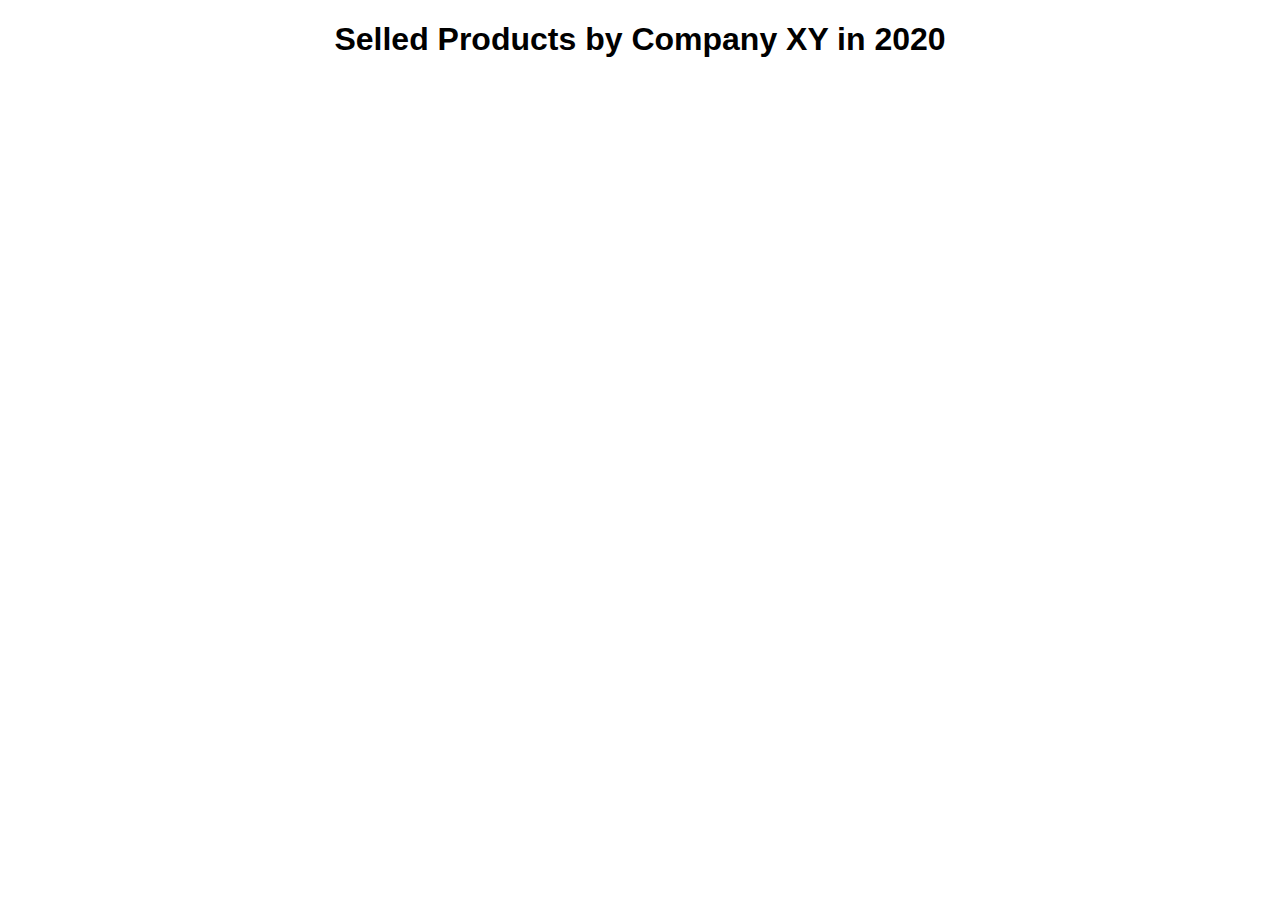
<file: D3/index.html>
<!DOCTYPE html>
<html lang="en">
<head>
  <meta charset="UTF-8">
  <meta http-equiv="X-UA-Compatible" content="IE=edge">
  <meta name="viewport" content="width=device-width, initial-scale=1.0">
  <title>Pie Charts with D3.js</title>

  <script src="https://d3js.org/d3.v4.js"></script>
  <div>
    <h1 style="text-align:center; font-family:sans-serif">Selled Products by Company XY in 2020</h1>
    <div style="display:flex; justify-content:space-around">
      <div id="pie"></div>
      <div id="pie1"></div>
    </div>
  </div>
  
  <script>
    const width = 450;
    const height = 450;
    const margin = 40;

    const radius = Math.min(width, height) / 2 - margin;

    const svg = d3.select("#pie")
      .append("svg")
      .attr("width", width)
      .attr("height", height)
      .append("g")
      .attr("transform", "translate(" + width / 2 + "," + height / 2 + ")");

    // Create dummy data
    const data = {A: 51, B: 27, C:26, D: 5, E: 4, F: 3, G: 2, H: 2};

    const color = d3.scaleOrdinal()
      .domain(data)
      .range(["#091D34",
              "#133863",
              "#1E5A9F",
              "#317FD8",
              "#6EA4E2",
              "#B2CFF0",
              "#D4E4F7",
              "#EEF4FC"
             ]);

    const pie = d3.pie().value(function(d) {
      return d.value;
    });
    
    const data_ready = pie(d3.entries(data));
    
    const arcGenerator = d3.arc()
      .innerRadius(0)
      .outerRadius(radius)

    svg
      .selectAll('pie')
      .data(data_ready)
      .enter()
      .append('path')
      .attr('d', d3.arc()
        .innerRadius(0)
        .outerRadius(radius)
      )
      .attr('fill', function(d){
        return(color(d.data.key))
      });
    
    svg
      .selectAll('pie')
      .data(data_ready)
      .enter()
      .append('text')
      .text(function(d){return "Product " + d.data.key})
      .attr("transform", function(d) {
        return "translate(" + arcGenerator.centroid(d) + ")";
      })
      .attr("fill", "white")
      .style("text-anchor", "middle")
      .style("font-size", 20)
      .style("font-family", "sans-serif");
  </script>
  
  <script>
    const svg1 = d3.select("#pie1")
      .append("svg")
      .attr("width", width)
      .attr("height", height)
      .append("g")
      .attr("transform", "translate(" + width / 2 + "," + height / 2 + ")");

    // Create dummy data
    const data1 = {A: 51, B: 27, C: 22};

    const color1 = d3.scaleOrdinal()
      .domain(data1)
      .range(["#091D34", "#133863", "#609CE1"]);

    const pie1 = d3.pie().value(function(d) {
      return d.value;
    })
    const data_ready1 = pie1(d3.entries(data1));

    svg1
      .selectAll('pie1')
      .data(data_ready1)
      .enter()
      .append('path')
      .attr('d', arcGenerator)
      .attr('fill', function(d){
        return(color(d.data.key))
      })
      .attr("stroke", "white")
      .style("stroke-width", "2px");
    
    svg1
      .selectAll('pie1')
      .data(data_ready1)
      .enter()
      .append('text')
      .text(function(d){
      if(d.data.key == "C") {
        return "others"
      } else {
        return "Product " + d.data.key
        }
      })
      .attr("transform", function(d) {
        return "translate(" + arcGenerator.centroid(d) + ")";
      })
      .attr("fill", "white")
      .style("text-anchor", "middle")
      .style("font-size", 20)
      .style("font-family", "sans-serif");
  </script>
</head>
<body>
</body>
</html>
</file>
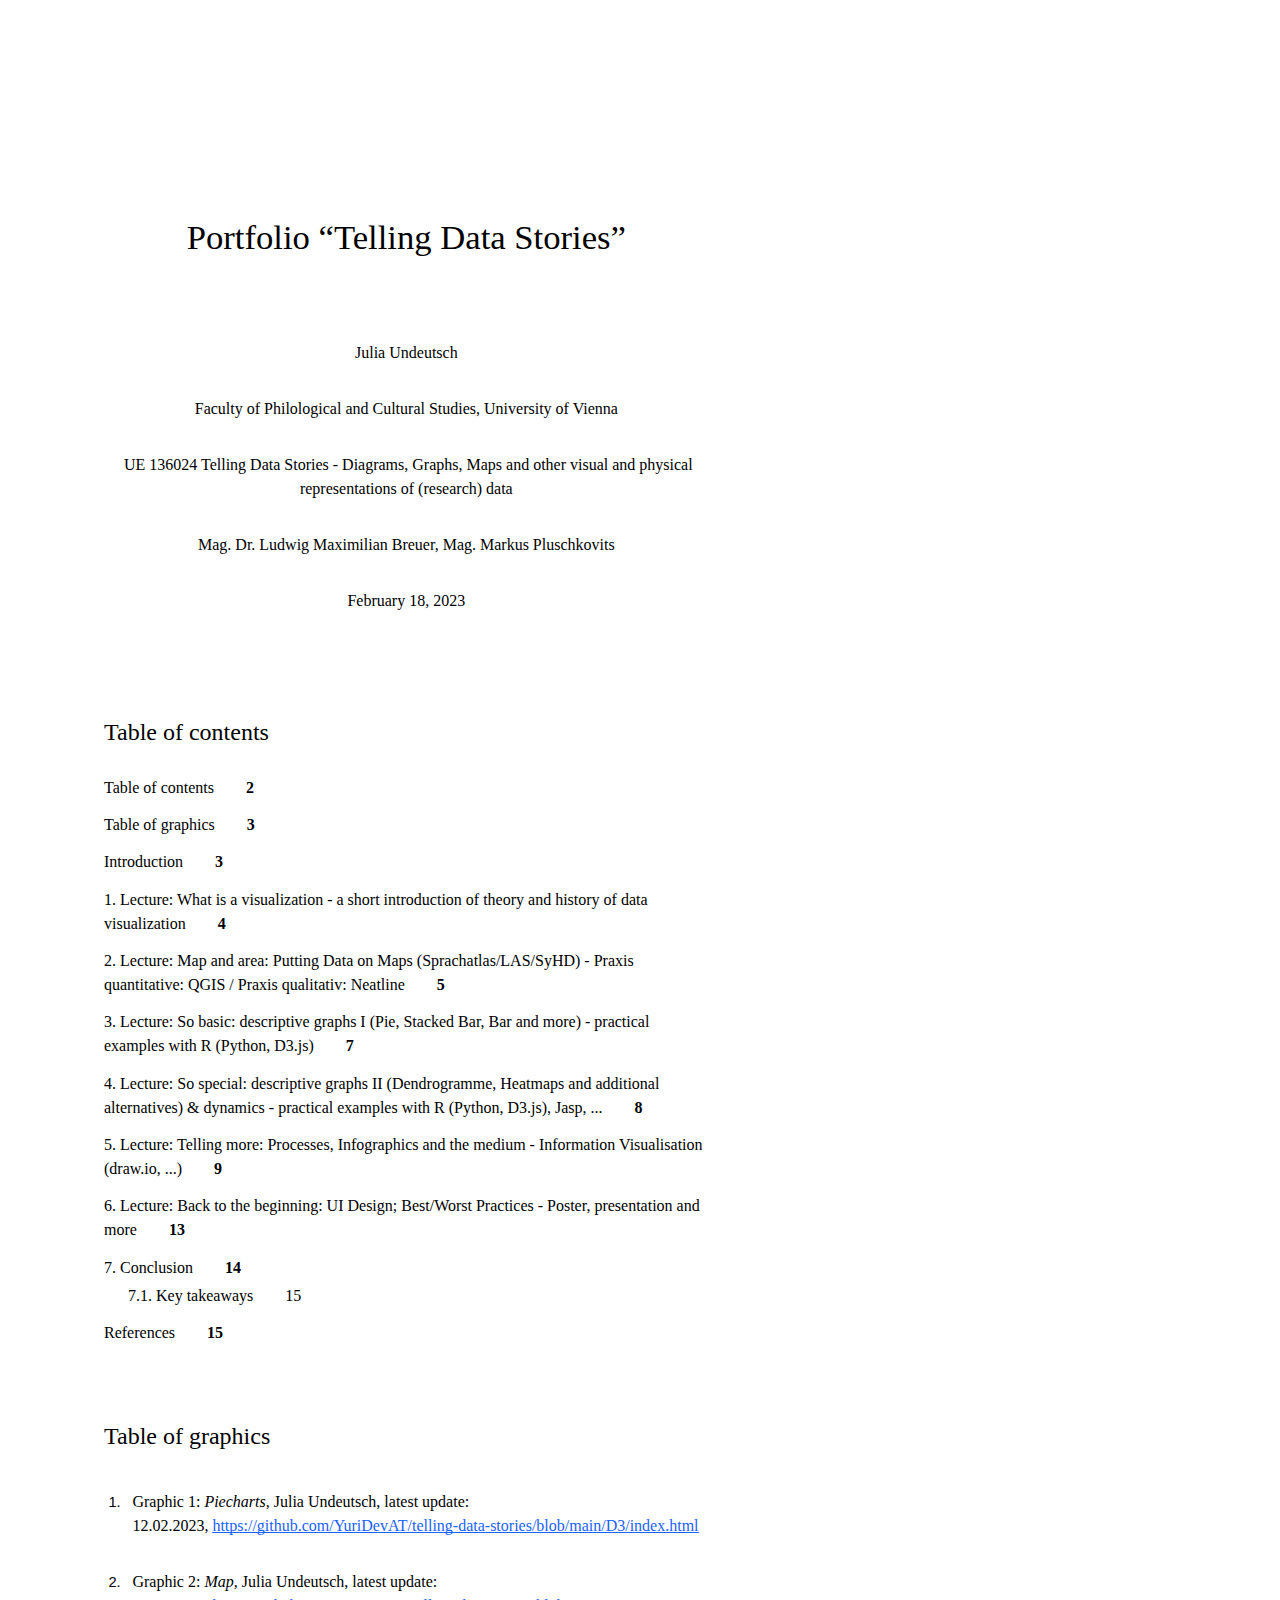
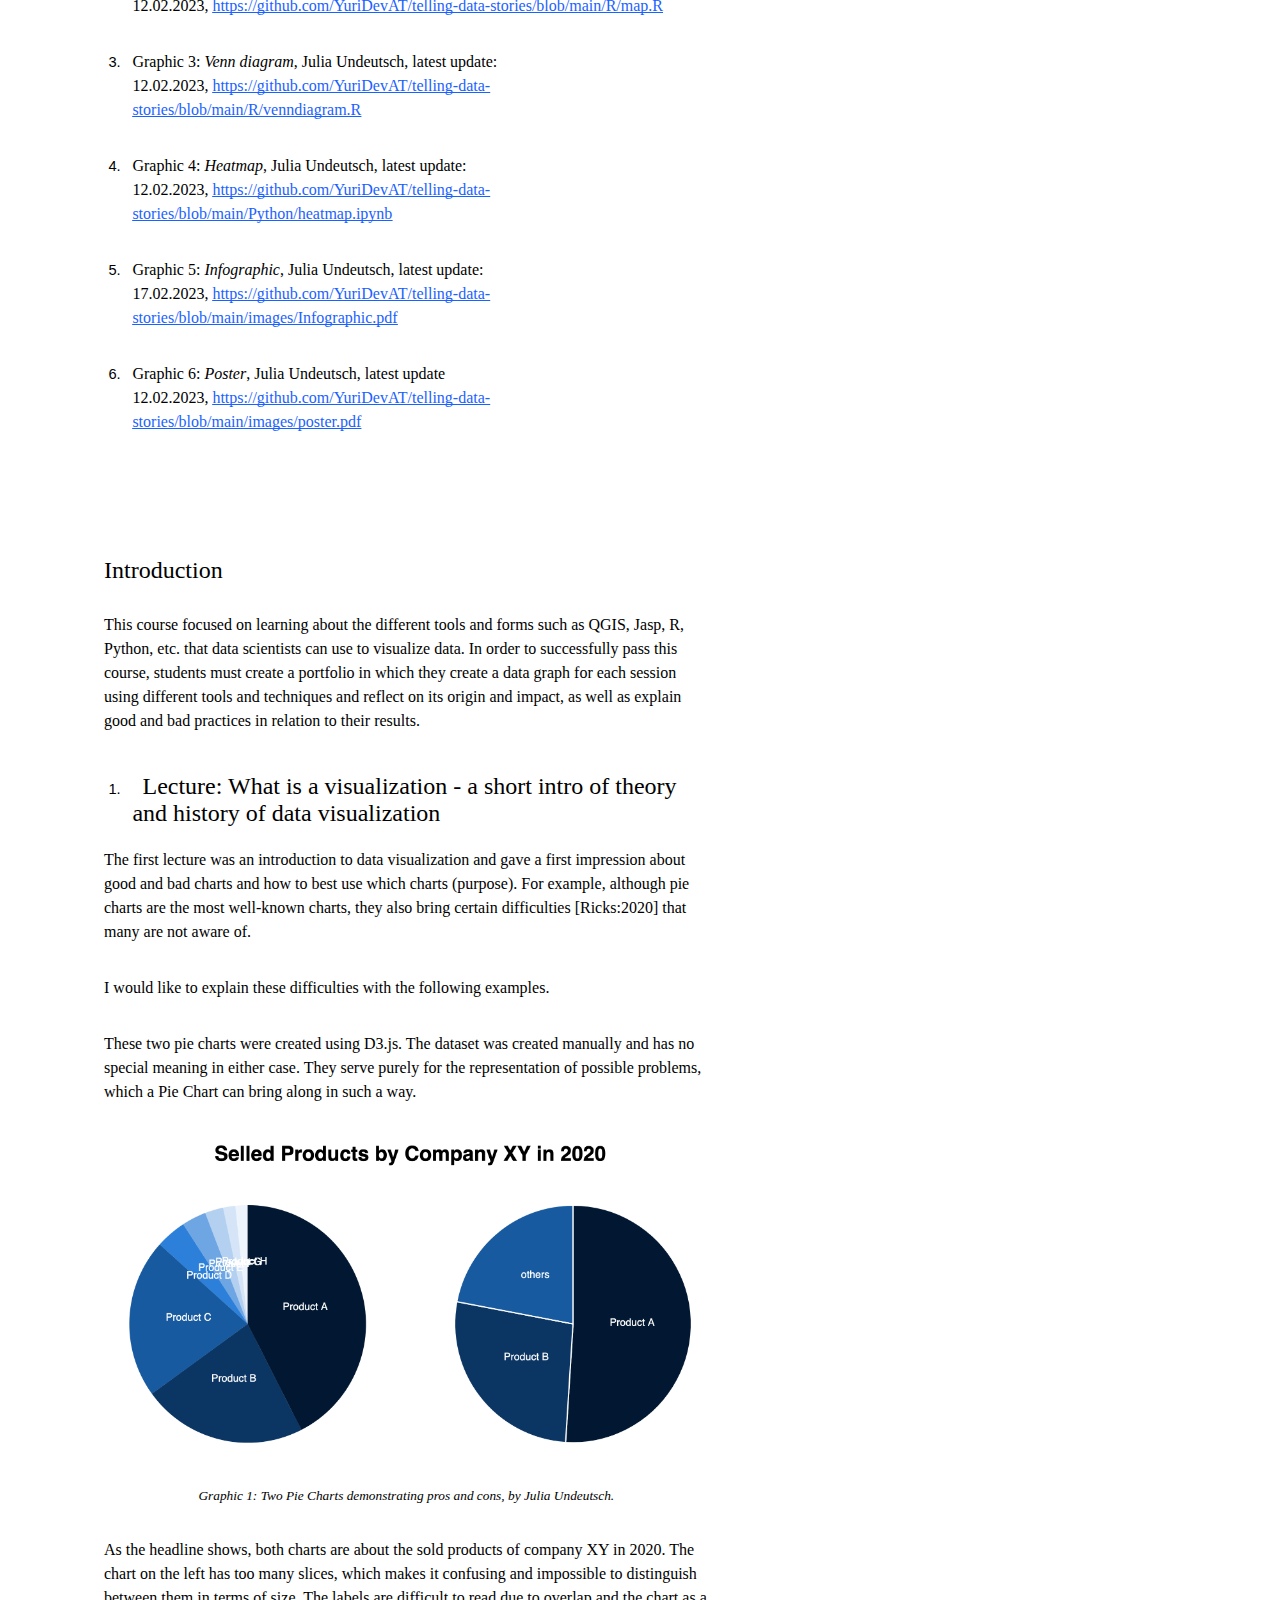
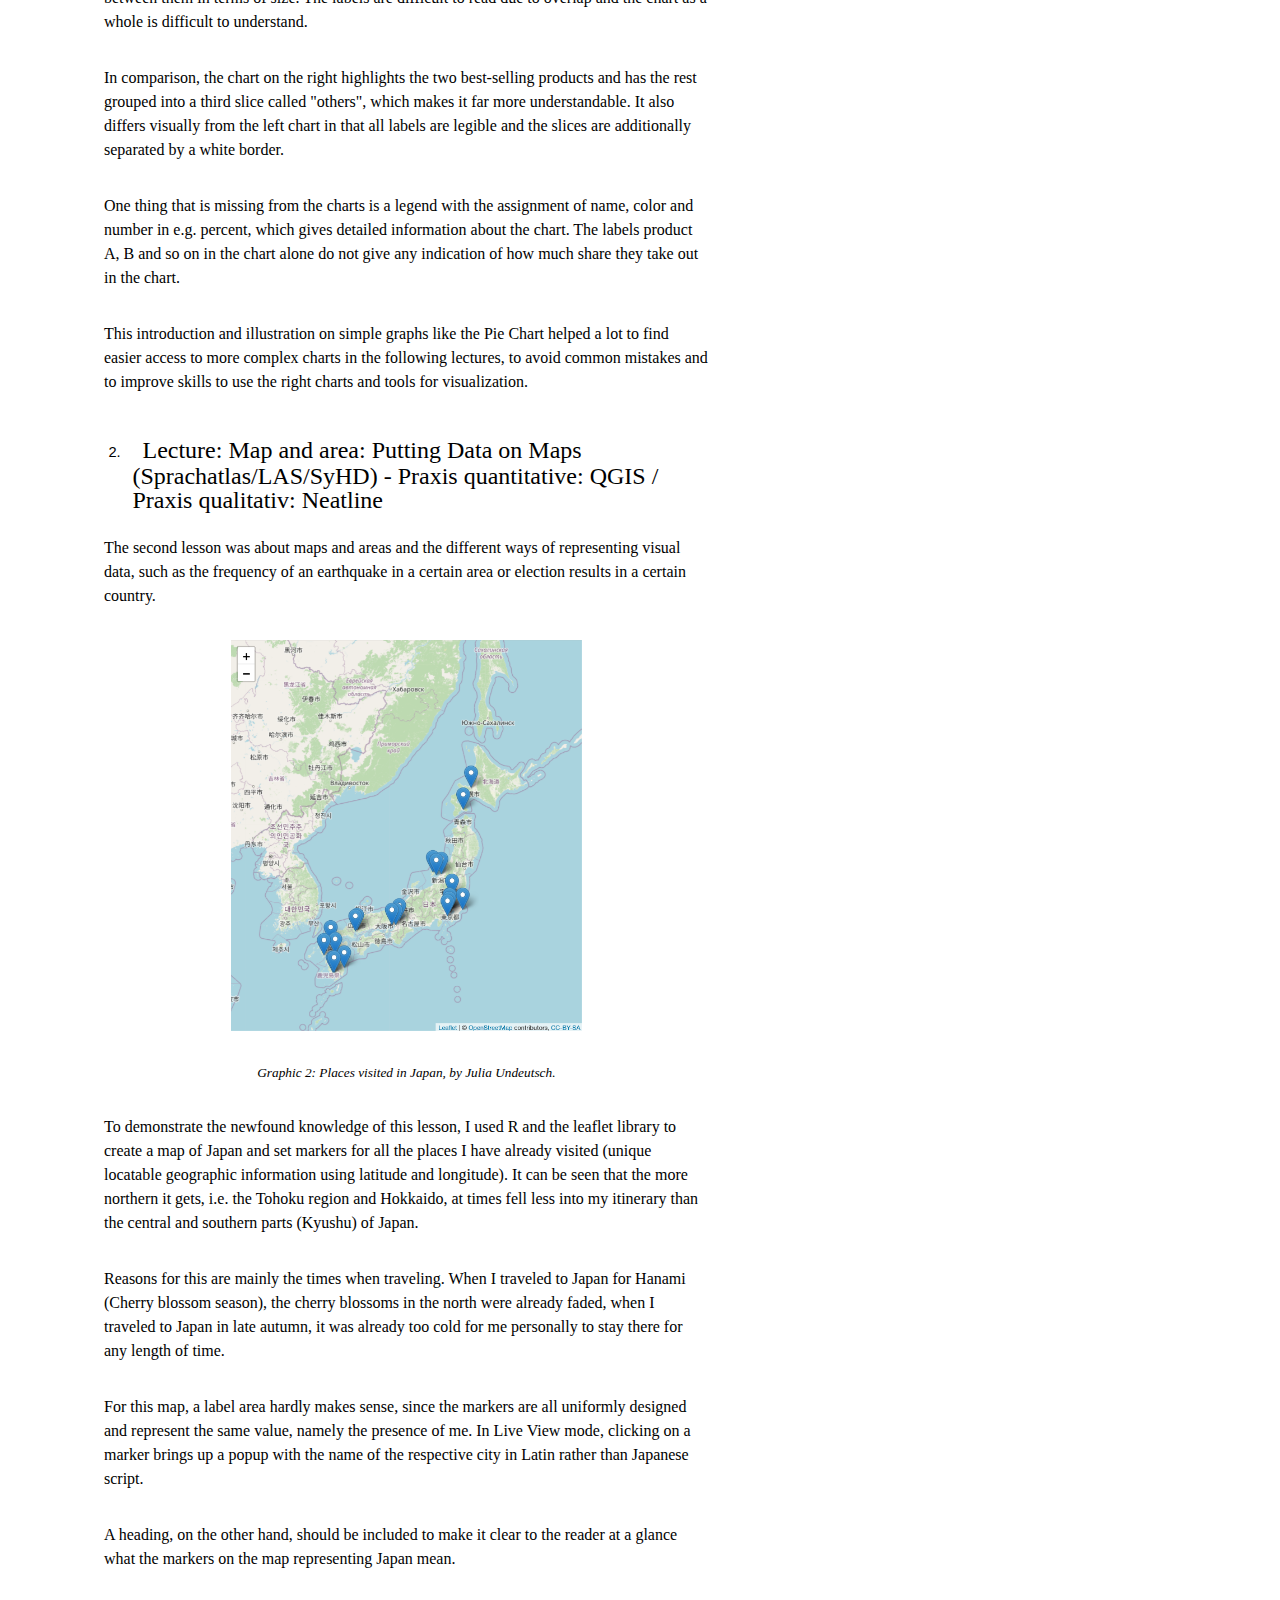
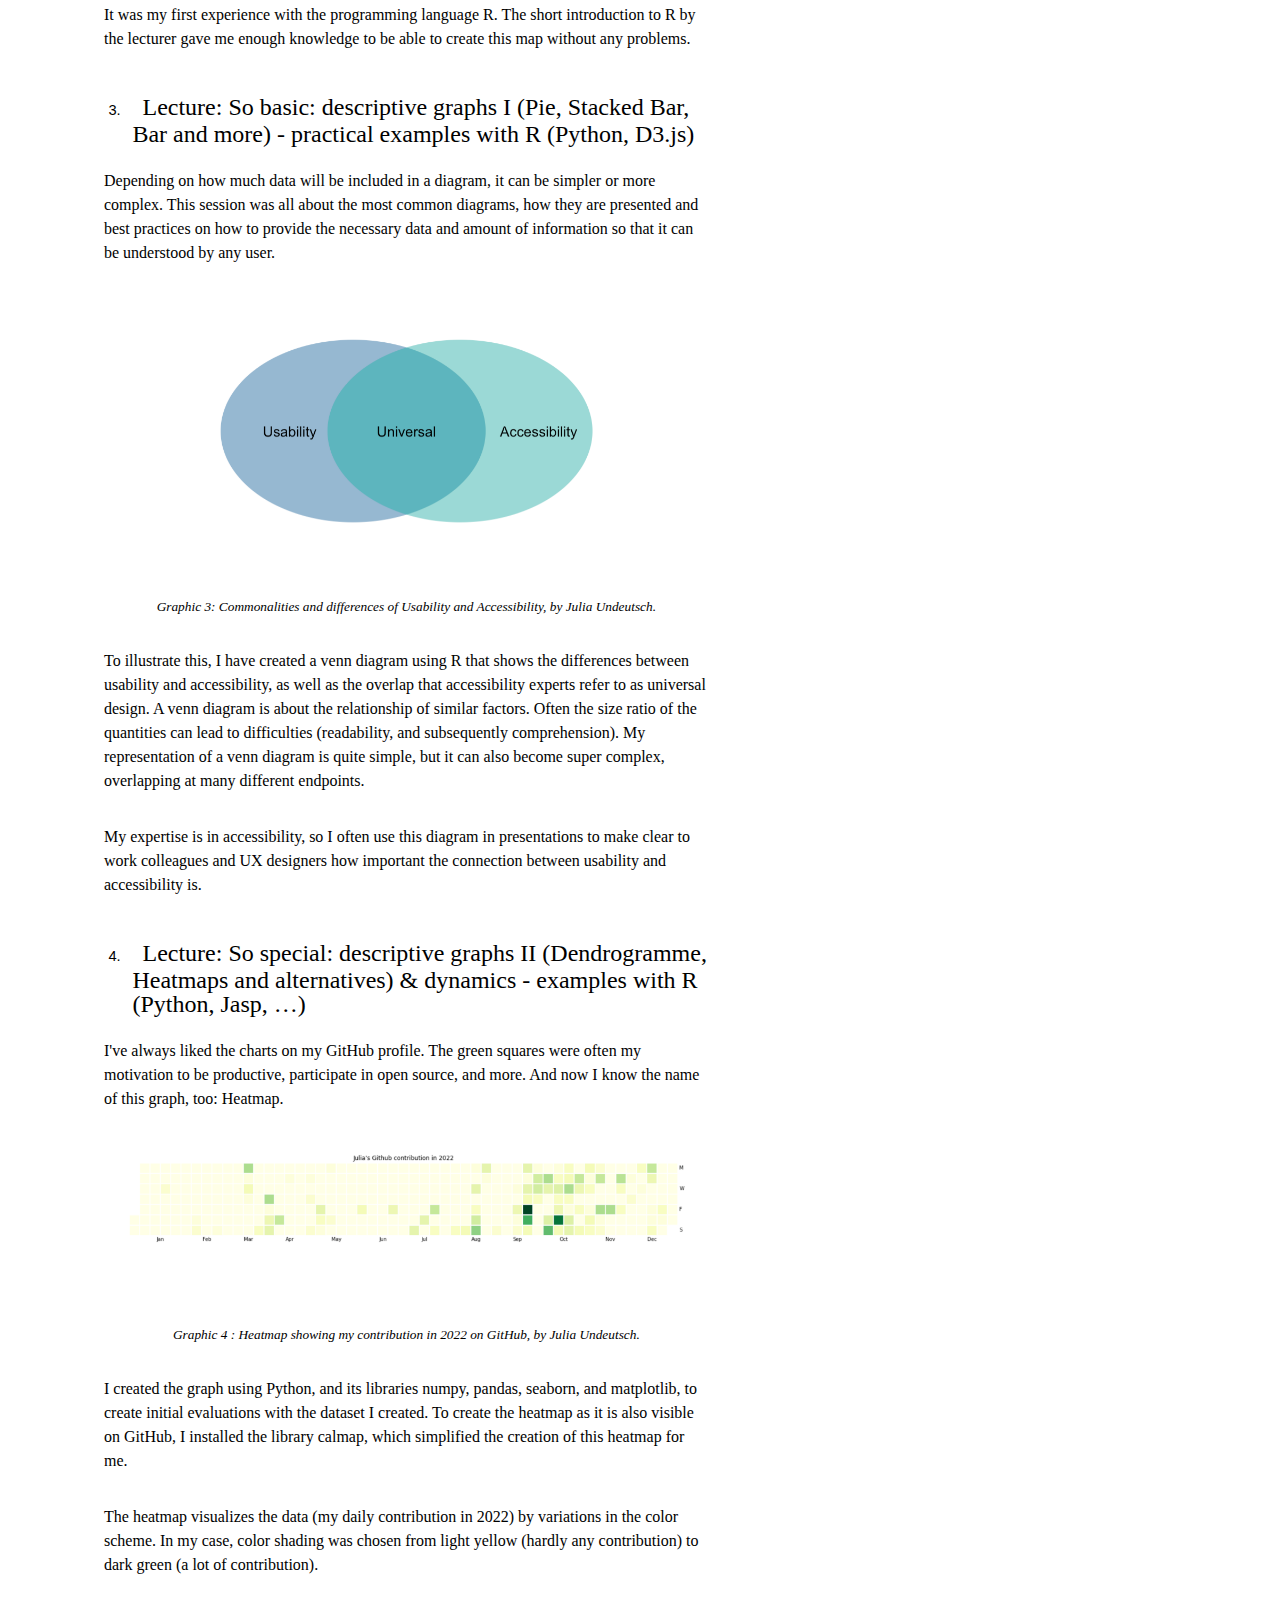
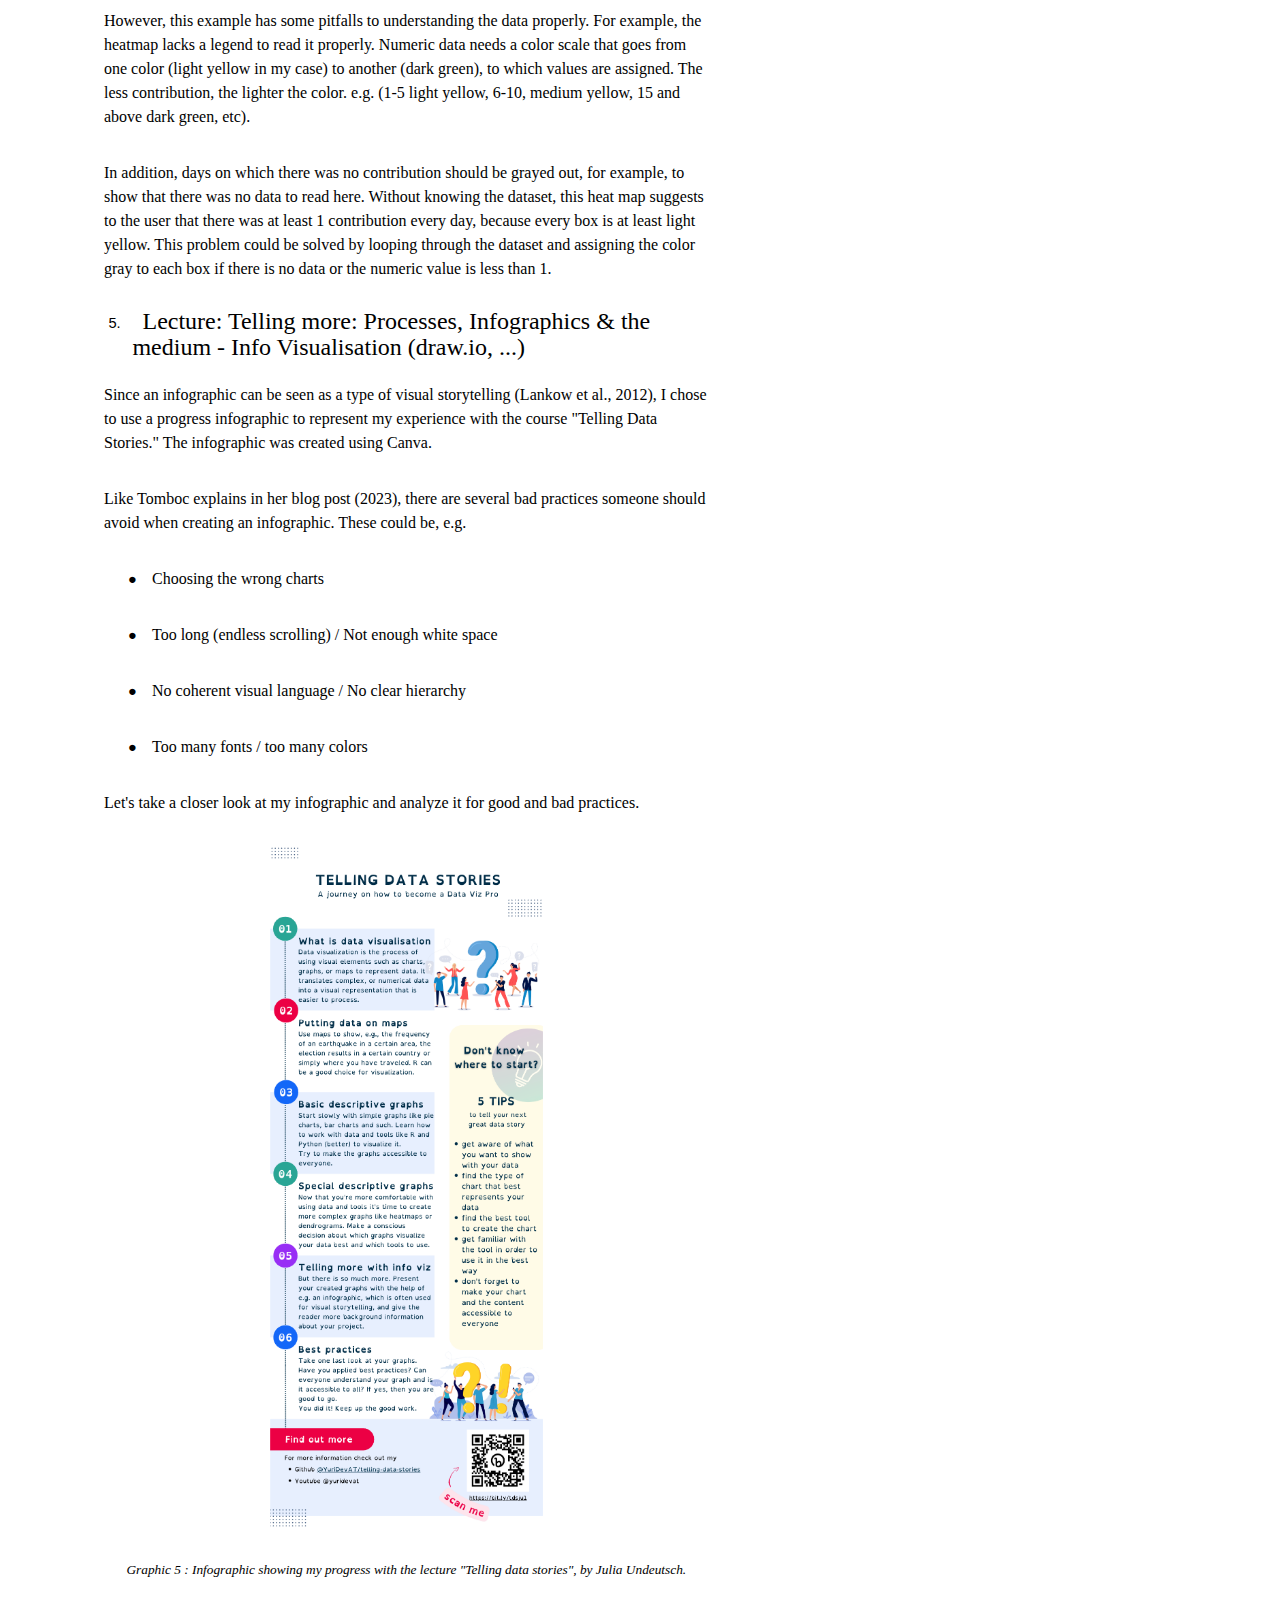
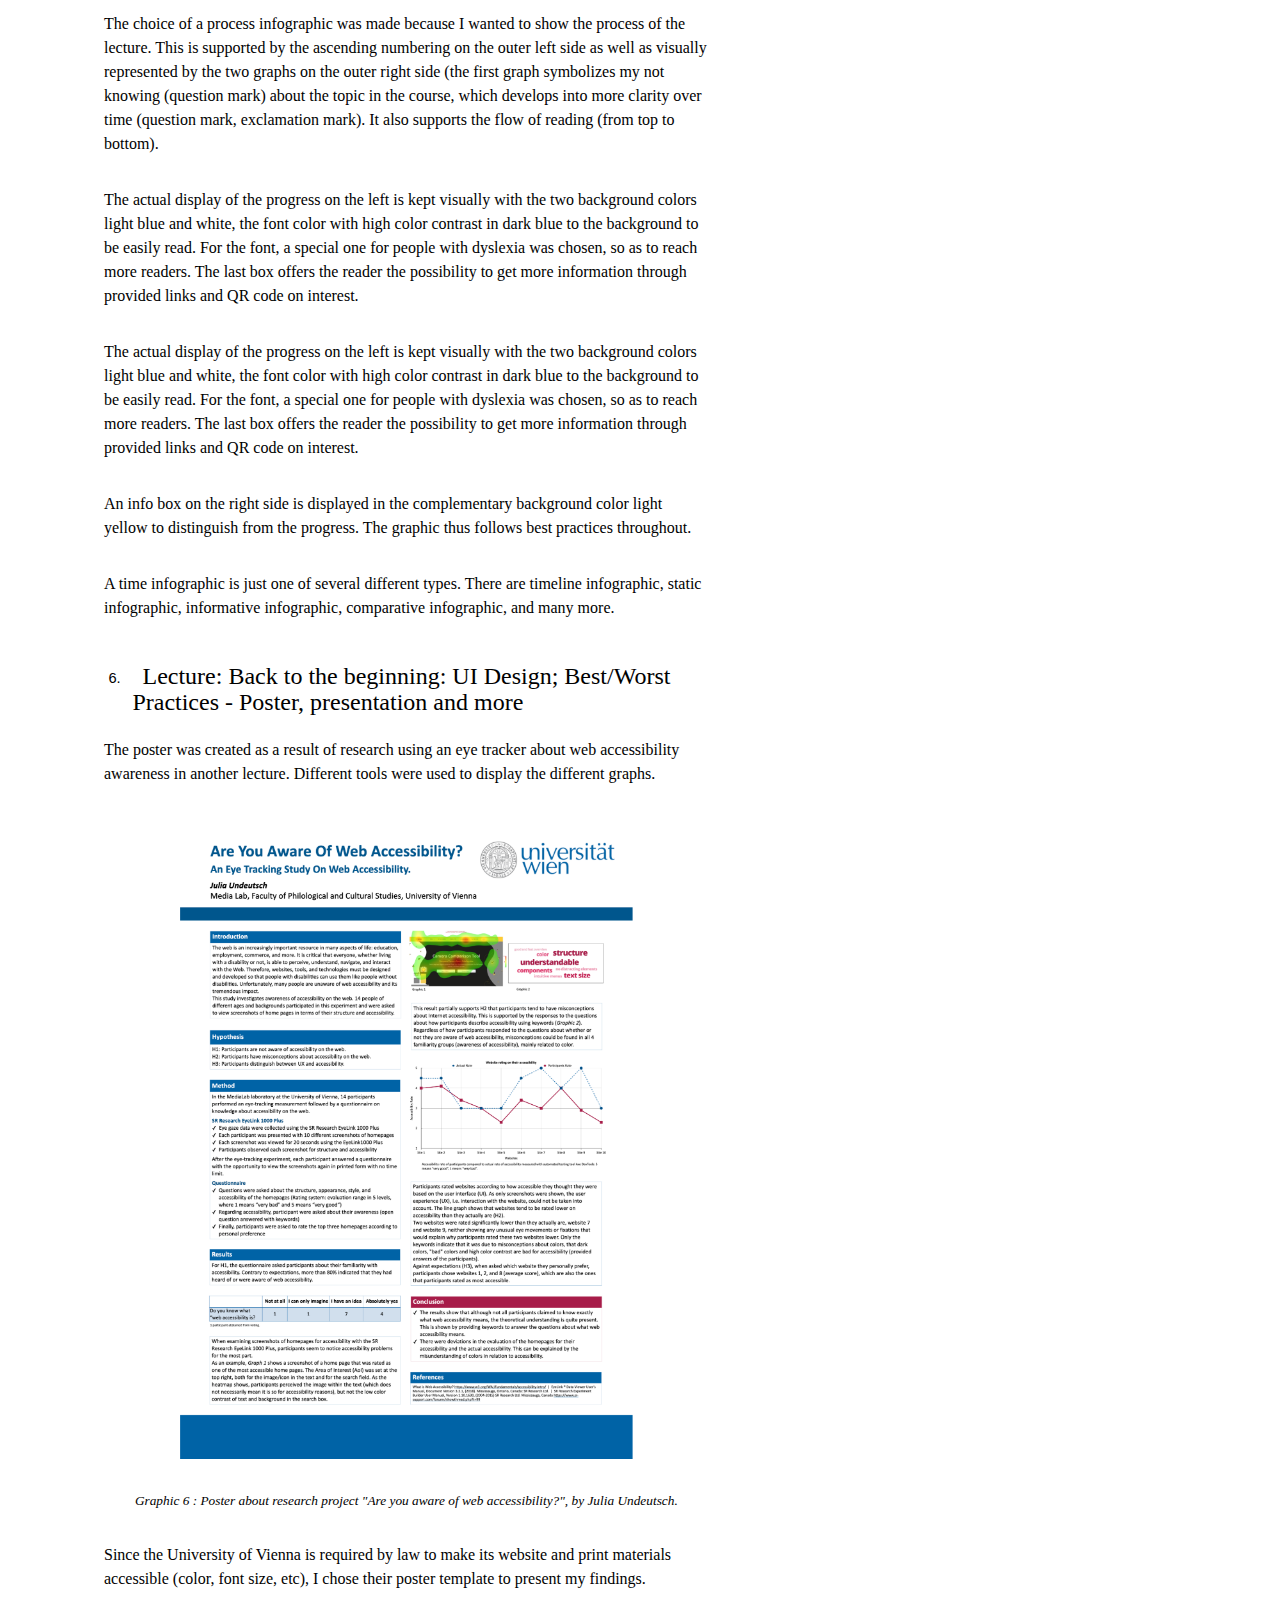
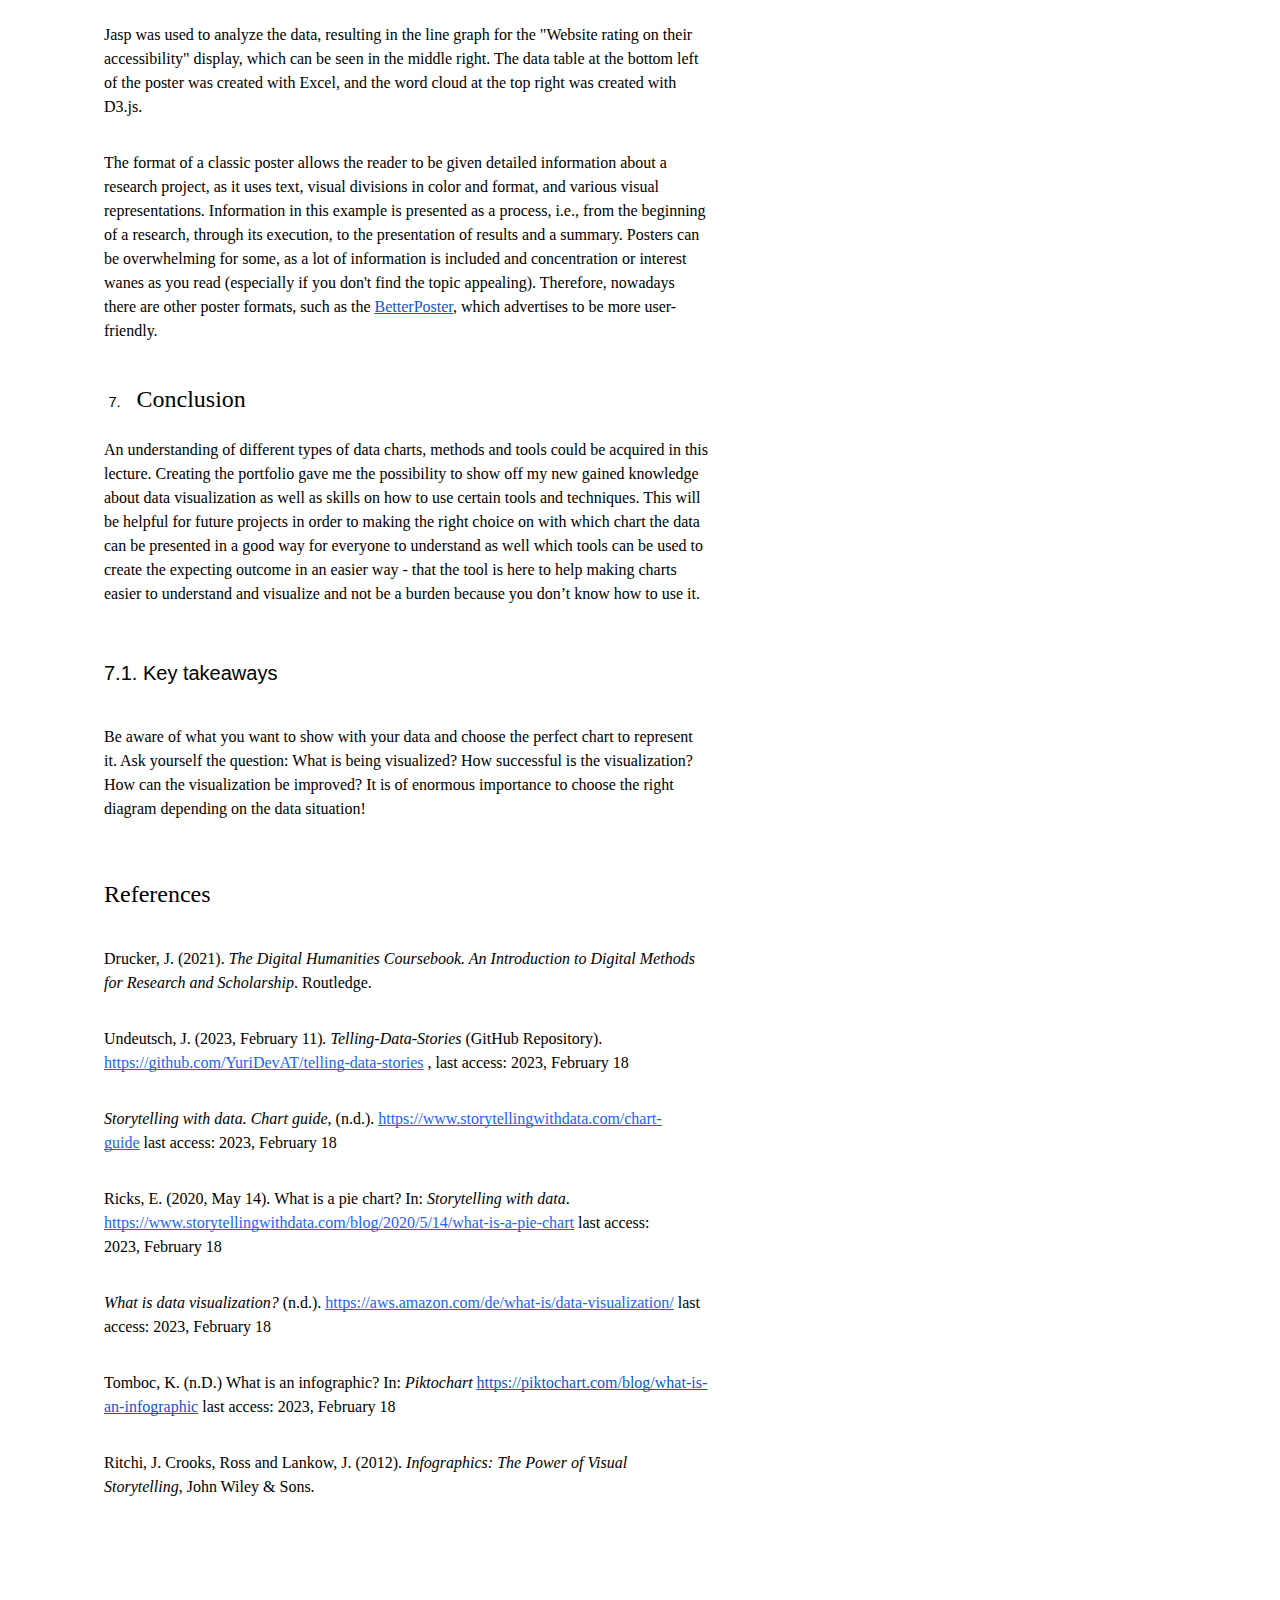
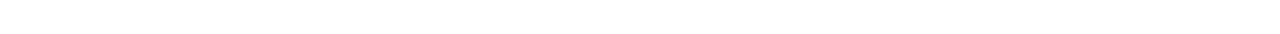
<file: portfolio/portfolio.html>
<html lang="en">

<head>
  <meta content="text/html; charset=UTF-8" http-equiv="content-type">
  <style type="text/css">
    @import url('https://themes.googleusercontent.com/fonts/css?kit=iMc4-4exjgqA-toZgqqJBZTPmCyPtD5kCyAtRlF_KtD9-YwI2Pt9ZUilmW_RWu-z');

    ol.lst-kix_cwwj7pmj5hbk-6.start {
      counter-reset: lst-ctn-kix_cwwj7pmj5hbk-6 0
    }

    .lst-kix_awvru2dk5zjv-0>li {
      counter-increment: lst-ctn-kix_awvru2dk5zjv-0
    }

    ul.lst-kix_lps89lvji3ue-2 {
      list-style-type: none
    }

    .lst-kix_3q00qbycbyug-6>li:before {
      content: "\0025cf  "
    }

    ul.lst-kix_lps89lvji3ue-1 {
      list-style-type: none
    }

    ul.lst-kix_lps89lvji3ue-0 {
      list-style-type: none
    }

    .lst-kix_3q00qbycbyug-7>li:before {
      content: "\0025cb  "
    }

    ul.lst-kix_lps89lvji3ue-6 {
      list-style-type: none
    }

    .lst-kix_3q00qbycbyug-8>li:before {
      content: "\0025a0  "
    }

    ul.lst-kix_lps89lvji3ue-5 {
      list-style-type: none
    }

    ul.lst-kix_lps89lvji3ue-4 {
      list-style-type: none
    }

    ul.lst-kix_lps89lvji3ue-3 {
      list-style-type: none
    }

    ol.lst-kix_fyq5tmp9l7bt-0 {
      list-style-type: none
    }

    .lst-kix_3q00qbycbyug-2>li:before {
      content: "\0025a0  "
    }

    ol.lst-kix_fyq5tmp9l7bt-1 {
      list-style-type: none
    }

    ol.lst-kix_fyq5tmp9l7bt-2 {
      list-style-type: none
    }

    ul.lst-kix_lps89lvji3ue-8 {
      list-style-type: none
    }

    .lst-kix_3q00qbycbyug-1>li:before {
      content: "\0025cb  "
    }

    .lst-kix_3q00qbycbyug-3>li:before {
      content: "\0025cf  "
    }

    ol.lst-kix_fyq5tmp9l7bt-3 {
      list-style-type: none
    }

    ol.lst-kix_g66h2wcfwgds-1.start {
      counter-reset: lst-ctn-kix_g66h2wcfwgds-1 0
    }

    ul.lst-kix_lps89lvji3ue-7 {
      list-style-type: none
    }

    ol.lst-kix_fyq5tmp9l7bt-4 {
      list-style-type: none
    }

    ol.lst-kix_fyq5tmp9l7bt-5 {
      list-style-type: none
    }

    .lst-kix_g66h2wcfwgds-6>li {
      counter-increment: lst-ctn-kix_g66h2wcfwgds-6
    }

    ol.lst-kix_fyq5tmp9l7bt-6 {
      list-style-type: none
    }

    ol.lst-kix_fyq5tmp9l7bt-7 {
      list-style-type: none
    }

    ol.lst-kix_fyq5tmp9l7bt-8 {
      list-style-type: none
    }

    .lst-kix_3q00qbycbyug-5>li:before {
      content: "\0025a0  "
    }

    .lst-kix_fyq5tmp9l7bt-2>li {
      counter-increment: lst-ctn-kix_fyq5tmp9l7bt-2
    }

    .lst-kix_3q00qbycbyug-4>li:before {
      content: "\0025cb  "
    }

    ul.lst-kix_9do2dpyulz68-1 {
      list-style-type: none
    }

    ol.lst-kix_cwwj7pmj5hbk-4 {
      list-style-type: none
    }

    ol.lst-kix_awvru2dk5zjv-5.start {
      counter-reset: lst-ctn-kix_awvru2dk5zjv-5 0
    }

    ul.lst-kix_9do2dpyulz68-2 {
      list-style-type: none
    }

    ol.lst-kix_cwwj7pmj5hbk-5 {
      list-style-type: none
    }

    .lst-kix_9do2dpyulz68-8>li:before {
      content: "\0025a0  "
    }

    ol.lst-kix_cwwj7pmj5hbk-2 {
      list-style-type: none
    }

    ul.lst-kix_9do2dpyulz68-0 {
      list-style-type: none
    }

    ol.lst-kix_cwwj7pmj5hbk-3 {
      list-style-type: none
    }

    .lst-kix_9do2dpyulz68-7>li:before {
      content: "\0025cb  "
    }

    ol.lst-kix_cwwj7pmj5hbk-0 {
      list-style-type: none
    }

    ol.lst-kix_cwwj7pmj5hbk-1 {
      list-style-type: none
    }

    .lst-kix_9do2dpyulz68-5>li:before {
      content: "\0025a0  "
    }

    .lst-kix_9do2dpyulz68-4>li:before {
      content: "\0025cb  "
    }

    .lst-kix_9do2dpyulz68-6>li:before {
      content: "\0025cf  "
    }

    ul.lst-kix_9do2dpyulz68-7 {
      list-style-type: none
    }

    ul.lst-kix_9do2dpyulz68-8 {
      list-style-type: none
    }

    ul.lst-kix_9do2dpyulz68-5 {
      list-style-type: none
    }

    ol.lst-kix_cwwj7pmj5hbk-8 {
      list-style-type: none
    }

    ul.lst-kix_9do2dpyulz68-6 {
      list-style-type: none
    }

    .lst-kix_awvru2dk5zjv-2>li {
      counter-increment: lst-ctn-kix_awvru2dk5zjv-2
    }

    ul.lst-kix_9do2dpyulz68-3 {
      list-style-type: none
    }

    ol.lst-kix_cwwj7pmj5hbk-6 {
      list-style-type: none
    }

    ul.lst-kix_9do2dpyulz68-4 {
      list-style-type: none
    }

    ol.lst-kix_cwwj7pmj5hbk-7 {
      list-style-type: none
    }

    .lst-kix_9do2dpyulz68-1>li:before {
      content: "\0025cb  "
    }

    .lst-kix_9do2dpyulz68-0>li:before {
      content: "\0025cf  "
    }

    .lst-kix_9do2dpyulz68-2>li:before {
      content: "\0025a0  "
    }

    .lst-kix_awvru2dk5zjv-8>li:before {
      content: "" counter(lst-ctn-kix_awvru2dk5zjv-8, lower-roman) ". "
    }

    .lst-kix_9do2dpyulz68-3>li:before {
      content: "\0025cf  "
    }

    .lst-kix_awvru2dk5zjv-7>li:before {
      content: "" counter(lst-ctn-kix_awvru2dk5zjv-7, lower-latin) ". "
    }

    ol.lst-kix_g66h2wcfwgds-7.start {
      counter-reset: lst-ctn-kix_g66h2wcfwgds-7 0
    }

    .lst-kix_g66h2wcfwgds-4>li {
      counter-increment: lst-ctn-kix_g66h2wcfwgds-4
    }

    .lst-kix_awvru2dk5zjv-5>li:before {
      content: "" counter(lst-ctn-kix_awvru2dk5zjv-5, lower-roman) ". "
    }

    .lst-kix_awvru2dk5zjv-4>li:before {
      content: "" counter(lst-ctn-kix_awvru2dk5zjv-4, lower-latin) ". "
    }

    .lst-kix_awvru2dk5zjv-6>li:before {
      content: "" counter(lst-ctn-kix_awvru2dk5zjv-6, decimal) ". "
    }

    .lst-kix_fyq5tmp9l7bt-4>li {
      counter-increment: lst-ctn-kix_fyq5tmp9l7bt-4
    }

    ol.lst-kix_g66h2wcfwgds-1 {
      list-style-type: none
    }

    ol.lst-kix_g66h2wcfwgds-2 {
      list-style-type: none
    }

    ol.lst-kix_g66h2wcfwgds-0 {
      list-style-type: none
    }

    ol.lst-kix_g66h2wcfwgds-5 {
      list-style-type: none
    }

    ol.lst-kix_g66h2wcfwgds-6 {
      list-style-type: none
    }

    ol.lst-kix_g66h2wcfwgds-3 {
      list-style-type: none
    }

    ol.lst-kix_g66h2wcfwgds-4 {
      list-style-type: none
    }

    ol.lst-kix_cwwj7pmj5hbk-1.start {
      counter-reset: lst-ctn-kix_cwwj7pmj5hbk-1 0
    }

    ol.lst-kix_g66h2wcfwgds-7 {
      list-style-type: none
    }

    ol.lst-kix_g66h2wcfwgds-8 {
      list-style-type: none
    }

    .lst-kix_lps89lvji3ue-5>li:before {
      content: "\0025a0  "
    }

    .lst-kix_lps89lvji3ue-4>li:before {
      content: "\0025cb  "
    }

    .lst-kix_g66h2wcfwgds-8>li {
      counter-increment: lst-ctn-kix_g66h2wcfwgds-8
    }

    .lst-kix_cwwj7pmj5hbk-7>li {
      counter-increment: lst-ctn-kix_cwwj7pmj5hbk-7
    }

    .lst-kix_g66h2wcfwgds-2>li {
      counter-increment: lst-ctn-kix_g66h2wcfwgds-2
    }

    .lst-kix_lps89lvji3ue-6>li:before {
      content: "\0025cf  "
    }

    .lst-kix_lps89lvji3ue-7>li:before {
      content: "\0025cb  "
    }

    .lst-kix_lps89lvji3ue-8>li:before {
      content: "\0025a0  "
    }

    ol.lst-kix_cwwj7pmj5hbk-0.start {
      counter-reset: lst-ctn-kix_cwwj7pmj5hbk-0 0
    }

    ol.lst-kix_cwwj7pmj5hbk-7.start {
      counter-reset: lst-ctn-kix_cwwj7pmj5hbk-7 0
    }

    ol.lst-kix_g66h2wcfwgds-2.start {
      counter-reset: lst-ctn-kix_g66h2wcfwgds-2 0
    }

    ul.lst-kix_k6lkzsjpeoj1-1 {
      list-style-type: none
    }

    .lst-kix_k6lkzsjpeoj1-5>li:before {
      content: "\0025a0  "
    }

    ul.lst-kix_k6lkzsjpeoj1-2 {
      list-style-type: none
    }

    ul.lst-kix_k6lkzsjpeoj1-0 {
      list-style-type: none
    }

    ol.lst-kix_g66h2wcfwgds-5.start {
      counter-reset: lst-ctn-kix_g66h2wcfwgds-5 0
    }

    .lst-kix_k6lkzsjpeoj1-3>li:before {
      content: "\0025cf  "
    }

    ul.lst-kix_k6lkzsjpeoj1-5 {
      list-style-type: none
    }

    .lst-kix_k6lkzsjpeoj1-7>li:before {
      content: "\0025cb  "
    }

    ul.lst-kix_k6lkzsjpeoj1-6 {
      list-style-type: none
    }

    ul.lst-kix_k6lkzsjpeoj1-3 {
      list-style-type: none
    }

    ul.lst-kix_k6lkzsjpeoj1-4 {
      list-style-type: none
    }

    .lst-kix_k6lkzsjpeoj1-1>li:before {
      content: "\0025cb  "
    }

    ol.lst-kix_awvru2dk5zjv-4.start {
      counter-reset: lst-ctn-kix_awvru2dk5zjv-4 0
    }

    .lst-kix_g66h2wcfwgds-7>li:before {
      content: "" counter(lst-ctn-kix_g66h2wcfwgds-7, lower-latin) ". "
    }

    ol.lst-kix_g66h2wcfwgds-8.start {
      counter-reset: lst-ctn-kix_g66h2wcfwgds-8 0
    }

    ol.lst-kix_fyq5tmp9l7bt-0.start {
      counter-reset: lst-ctn-kix_fyq5tmp9l7bt-0 0
    }

    .lst-kix_g66h2wcfwgds-5>li:before {
      content: "" counter(lst-ctn-kix_g66h2wcfwgds-5, lower-roman) ". "
    }

    ul.lst-kix_2mhnyvnipdc0-1 {
      list-style-type: none
    }

    ul.lst-kix_2mhnyvnipdc0-2 {
      list-style-type: none
    }

    ul.lst-kix_2mhnyvnipdc0-0 {
      list-style-type: none
    }

    ul.lst-kix_2mhnyvnipdc0-5 {
      list-style-type: none
    }

    ul.lst-kix_2mhnyvnipdc0-6 {
      list-style-type: none
    }

    ul.lst-kix_2mhnyvnipdc0-3 {
      list-style-type: none
    }

    ul.lst-kix_2mhnyvnipdc0-4 {
      list-style-type: none
    }

    .lst-kix_g66h2wcfwgds-1>li:before {
      content: "" counter(lst-ctn-kix_g66h2wcfwgds-1, lower-latin) ". "
    }

    .lst-kix_cwwj7pmj5hbk-3>li {
      counter-increment: lst-ctn-kix_cwwj7pmj5hbk-3
    }

    .lst-kix_g66h2wcfwgds-3>li:before {
      content: "" counter(lst-ctn-kix_g66h2wcfwgds-3, decimal) ". "
    }

    ol.lst-kix_awvru2dk5zjv-7.start {
      counter-reset: lst-ctn-kix_awvru2dk5zjv-7 0
    }

    .lst-kix_lps89lvji3ue-2>li:before {
      content: "\0025a0  "
    }

    ol.lst-kix_awvru2dk5zjv-2 {
      list-style-type: none
    }

    ol.lst-kix_awvru2dk5zjv-3 {
      list-style-type: none
    }

    ol.lst-kix_awvru2dk5zjv-0 {
      list-style-type: none
    }

    ol.lst-kix_cwwj7pmj5hbk-5.start {
      counter-reset: lst-ctn-kix_cwwj7pmj5hbk-5 0
    }

    ol.lst-kix_awvru2dk5zjv-1 {
      list-style-type: none
    }

    ol.lst-kix_awvru2dk5zjv-6 {
      list-style-type: none
    }

    ol.lst-kix_awvru2dk5zjv-7 {
      list-style-type: none
    }

    ol.lst-kix_awvru2dk5zjv-4 {
      list-style-type: none
    }

    ol.lst-kix_awvru2dk5zjv-5 {
      list-style-type: none
    }

    .lst-kix_fyq5tmp9l7bt-0>li:before {
      content: "" counter(lst-ctn-kix_fyq5tmp9l7bt-0, decimal) ". "
    }

    .lst-kix_fyq5tmp9l7bt-4>li:before {
      content: "" counter(lst-ctn-kix_fyq5tmp9l7bt-4, lower-latin) ". "
    }

    ul.lst-kix_2mhnyvnipdc0-7 {
      list-style-type: none
    }

    ol.lst-kix_awvru2dk5zjv-8 {
      list-style-type: none
    }

    ul.lst-kix_2mhnyvnipdc0-8 {
      list-style-type: none
    }

    .lst-kix_lps89lvji3ue-0>li:before {
      content: "\0025cf  "
    }

    .lst-kix_awvru2dk5zjv-7>li {
      counter-increment: lst-ctn-kix_awvru2dk5zjv-7
    }

    .lst-kix_fyq5tmp9l7bt-2>li:before {
      content: "" counter(lst-ctn-kix_fyq5tmp9l7bt-2, lower-roman) ". "
    }

    .lst-kix_cwwj7pmj5hbk-2>li {
      counter-increment: lst-ctn-kix_cwwj7pmj5hbk-2
    }

    .lst-kix_fyq5tmp9l7bt-8>li:before {
      content: "" counter(lst-ctn-kix_fyq5tmp9l7bt-8, lower-roman) ". "
    }

    ol.lst-kix_cwwj7pmj5hbk-2.start {
      counter-reset: lst-ctn-kix_cwwj7pmj5hbk-2 0
    }

    .lst-kix_fyq5tmp9l7bt-7>li {
      counter-increment: lst-ctn-kix_fyq5tmp9l7bt-7
    }

    .lst-kix_fyq5tmp9l7bt-6>li:before {
      content: "" counter(lst-ctn-kix_fyq5tmp9l7bt-6, decimal) ". "
    }

    .lst-kix_awvru2dk5zjv-0>li:before {
      content: "" counter(lst-ctn-kix_awvru2dk5zjv-0, decimal) ". "
    }

    .lst-kix_awvru2dk5zjv-2>li:before {
      content: "" counter(lst-ctn-kix_awvru2dk5zjv-2, lower-roman) ". "
    }

    ol.lst-kix_cwwj7pmj5hbk-4.start {
      counter-reset: lst-ctn-kix_cwwj7pmj5hbk-4 0
    }

    .lst-kix_g66h2wcfwgds-3>li {
      counter-increment: lst-ctn-kix_g66h2wcfwgds-3
    }

    .lst-kix_awvru2dk5zjv-8>li {
      counter-increment: lst-ctn-kix_awvru2dk5zjv-8
    }

    .lst-kix_fyq5tmp9l7bt-6>li {
      counter-increment: lst-ctn-kix_fyq5tmp9l7bt-6
    }

    .lst-kix_3m28nj89gniz-0>li:before {
      content: "\0025cf  "
    }

    .lst-kix_3m28nj89gniz-2>li:before {
      content: "\0025a0  "
    }

    ol.lst-kix_g66h2wcfwgds-6.start {
      counter-reset: lst-ctn-kix_g66h2wcfwgds-6 0
    }

    ul.lst-kix_3q00qbycbyug-4 {
      list-style-type: none
    }

    ul.lst-kix_3q00qbycbyug-3 {
      list-style-type: none
    }

    ul.lst-kix_3q00qbycbyug-6 {
      list-style-type: none
    }

    ul.lst-kix_3q00qbycbyug-5 {
      list-style-type: none
    }

    ul.lst-kix_3q00qbycbyug-0 {
      list-style-type: none
    }

    ul.lst-kix_3q00qbycbyug-2 {
      list-style-type: none
    }

    ul.lst-kix_3q00qbycbyug-1 {
      list-style-type: none
    }

    ul.lst-kix_3q00qbycbyug-8 {
      list-style-type: none
    }

    ul.lst-kix_3q00qbycbyug-7 {
      list-style-type: none
    }

    .lst-kix_fyq5tmp9l7bt-0>li {
      counter-increment: lst-ctn-kix_fyq5tmp9l7bt-0
    }

    ul.lst-kix_k6lkzsjpeoj1-7 {
      list-style-type: none
    }

    ol.lst-kix_awvru2dk5zjv-6.start {
      counter-reset: lst-ctn-kix_awvru2dk5zjv-6 0
    }

    ul.lst-kix_k6lkzsjpeoj1-8 {
      list-style-type: none
    }

    ul.lst-kix_3m28nj89gniz-8 {
      list-style-type: none
    }

    ul.lst-kix_3m28nj89gniz-7 {
      list-style-type: none
    }

    ul.lst-kix_3m28nj89gniz-6 {
      list-style-type: none
    }

    ul.lst-kix_3m28nj89gniz-5 {
      list-style-type: none
    }

    ul.lst-kix_3m28nj89gniz-4 {
      list-style-type: none
    }

    ul.lst-kix_3m28nj89gniz-3 {
      list-style-type: none
    }

    ul.lst-kix_3m28nj89gniz-2 {
      list-style-type: none
    }

    ul.lst-kix_3m28nj89gniz-1 {
      list-style-type: none
    }

    ul.lst-kix_3m28nj89gniz-0 {
      list-style-type: none
    }

    .lst-kix_fyq5tmp9l7bt-3>li {
      counter-increment: lst-ctn-kix_fyq5tmp9l7bt-3
    }

    ol.lst-kix_fyq5tmp9l7bt-7.start {
      counter-reset: lst-ctn-kix_fyq5tmp9l7bt-7 0
    }

    .lst-kix_cwwj7pmj5hbk-0>li:before {
      content: "" counter(lst-ctn-kix_cwwj7pmj5hbk-0, decimal) ". "
    }

    ol.lst-kix_cwwj7pmj5hbk-3.start {
      counter-reset: lst-ctn-kix_cwwj7pmj5hbk-3 0
    }

    .lst-kix_awvru2dk5zjv-1>li {
      counter-increment: lst-ctn-kix_awvru2dk5zjv-1
    }

    .lst-kix_cwwj7pmj5hbk-6>li:before {
      content: "" counter(lst-ctn-kix_cwwj7pmj5hbk-6, decimal) ". "
    }

    .lst-kix_3m28nj89gniz-6>li:before {
      content: "\0025cf  "
    }

    .lst-kix_3m28nj89gniz-7>li:before {
      content: "\0025cb  "
    }

    .lst-kix_cwwj7pmj5hbk-5>li:before {
      content: "" counter(lst-ctn-kix_cwwj7pmj5hbk-5, lower-roman) ". "
    }

    .lst-kix_cwwj7pmj5hbk-7>li:before {
      content: "" counter(lst-ctn-kix_cwwj7pmj5hbk-7, lower-latin) ". "
    }

    .lst-kix_cwwj7pmj5hbk-4>li:before {
      content: "" counter(lst-ctn-kix_cwwj7pmj5hbk-4, lower-latin) ". "
    }

    .lst-kix_cwwj7pmj5hbk-8>li:before {
      content: "" counter(lst-ctn-kix_cwwj7pmj5hbk-8, lower-roman) ". "
    }

    .lst-kix_fyq5tmp9l7bt-1>li {
      counter-increment: lst-ctn-kix_fyq5tmp9l7bt-1
    }

    .lst-kix_3m28nj89gniz-3>li:before {
      content: "\0025cf  "
    }

    .lst-kix_cwwj7pmj5hbk-2>li:before {
      content: "" counter(lst-ctn-kix_cwwj7pmj5hbk-2, lower-roman) ". "
    }

    .lst-kix_3m28nj89gniz-4>li:before {
      content: "\0025cb  "
    }

    .lst-kix_cwwj7pmj5hbk-1>li:before {
      content: "" counter(lst-ctn-kix_cwwj7pmj5hbk-1, lower-latin) ". "
    }

    .lst-kix_cwwj7pmj5hbk-3>li:before {
      content: "" counter(lst-ctn-kix_cwwj7pmj5hbk-3, decimal) ". "
    }

    .lst-kix_3m28nj89gniz-5>li:before {
      content: "\0025a0  "
    }

    ol.lst-kix_g66h2wcfwgds-4.start {
      counter-reset: lst-ctn-kix_g66h2wcfwgds-4 0
    }

    ol.lst-kix_awvru2dk5zjv-8.start {
      counter-reset: lst-ctn-kix_awvru2dk5zjv-8 0
    }

    .lst-kix_cwwj7pmj5hbk-8>li {
      counter-increment: lst-ctn-kix_cwwj7pmj5hbk-8
    }

    .lst-kix_g66h2wcfwgds-7>li {
      counter-increment: lst-ctn-kix_g66h2wcfwgds-7
    }

    .lst-kix_3m28nj89gniz-8>li:before {
      content: "\0025a0  "
    }

    .lst-kix_fyq5tmp9l7bt-5>li {
      counter-increment: lst-ctn-kix_fyq5tmp9l7bt-5
    }

    ol.lst-kix_g66h2wcfwgds-3.start {
      counter-reset: lst-ctn-kix_g66h2wcfwgds-3 0
    }

    ol.lst-kix_fyq5tmp9l7bt-8.start {
      counter-reset: lst-ctn-kix_fyq5tmp9l7bt-8 0
    }

    .lst-kix_2mhnyvnipdc0-6>li:before {
      content: "\0025cf  "
    }

    ol.lst-kix_awvru2dk5zjv-2.start {
      counter-reset: lst-ctn-kix_awvru2dk5zjv-2 0
    }

    .lst-kix_2mhnyvnipdc0-7>li:before {
      content: "\0025cb  "
    }

    .lst-kix_2mhnyvnipdc0-8>li:before {
      content: "\0025a0  "
    }

    ol.lst-kix_cwwj7pmj5hbk-8.start {
      counter-reset: lst-ctn-kix_cwwj7pmj5hbk-8 0
    }

    ol.lst-kix_fyq5tmp9l7bt-2.start {
      counter-reset: lst-ctn-kix_fyq5tmp9l7bt-2 0
    }

    .lst-kix_g66h2wcfwgds-5>li {
      counter-increment: lst-ctn-kix_g66h2wcfwgds-5
    }

    .lst-kix_2mhnyvnipdc0-0>li:before {
      content: "\0025cf  "
    }

    .lst-kix_cwwj7pmj5hbk-1>li {
      counter-increment: lst-ctn-kix_cwwj7pmj5hbk-1
    }

    .lst-kix_cwwj7pmj5hbk-4>li {
      counter-increment: lst-ctn-kix_cwwj7pmj5hbk-4
    }

    ol.lst-kix_fyq5tmp9l7bt-1.start {
      counter-reset: lst-ctn-kix_fyq5tmp9l7bt-1 0
    }

    .lst-kix_2mhnyvnipdc0-5>li:before {
      content: "\0025a0  "
    }

    .lst-kix_2mhnyvnipdc0-3>li:before {
      content: "\0025cf  "
    }

    .lst-kix_2mhnyvnipdc0-4>li:before {
      content: "\0025cb  "
    }

    .lst-kix_2mhnyvnipdc0-1>li:before {
      content: "\0025cb  "
    }

    .lst-kix_2mhnyvnipdc0-2>li:before {
      content: "\0025a0  "
    }

    ol.lst-kix_awvru2dk5zjv-3.start {
      counter-reset: lst-ctn-kix_awvru2dk5zjv-3 0
    }

    .lst-kix_awvru2dk5zjv-3>li {
      counter-increment: lst-ctn-kix_awvru2dk5zjv-3
    }

    .lst-kix_awvru2dk5zjv-6>li {
      counter-increment: lst-ctn-kix_awvru2dk5zjv-6
    }

    .lst-kix_k6lkzsjpeoj1-4>li:before {
      content: "\0025cb  "
    }

    .lst-kix_k6lkzsjpeoj1-6>li:before {
      content: "\0025cf  "
    }

    .lst-kix_g66h2wcfwgds-1>li {
      counter-increment: lst-ctn-kix_g66h2wcfwgds-1
    }

    ol.lst-kix_fyq5tmp9l7bt-3.start {
      counter-reset: lst-ctn-kix_fyq5tmp9l7bt-3 0
    }

    .lst-kix_k6lkzsjpeoj1-0>li:before {
      content: "\0025cf  "
    }

    .lst-kix_k6lkzsjpeoj1-2>li:before {
      content: "\0025a0  "
    }

    .lst-kix_k6lkzsjpeoj1-8>li:before {
      content: "\0025a0  "
    }

    .lst-kix_fyq5tmp9l7bt-8>li {
      counter-increment: lst-ctn-kix_fyq5tmp9l7bt-8
    }

    .lst-kix_g66h2wcfwgds-6>li:before {
      content: "" counter(lst-ctn-kix_g66h2wcfwgds-6, decimal) ". "
    }

    .lst-kix_awvru2dk5zjv-5>li {
      counter-increment: lst-ctn-kix_awvru2dk5zjv-5
    }

    .lst-kix_g66h2wcfwgds-4>li:before {
      content: "" counter(lst-ctn-kix_g66h2wcfwgds-4, lower-latin) ". "
    }

    .lst-kix_g66h2wcfwgds-2>li:before {
      content: "" counter(lst-ctn-kix_g66h2wcfwgds-2, lower-roman) ". "
    }

    .lst-kix_lps89lvji3ue-1>li:before {
      content: "\0025cb  "
    }

    .lst-kix_lps89lvji3ue-3>li:before {
      content: "\0025cf  "
    }

    .lst-kix_fyq5tmp9l7bt-1>li:before {
      content: "" counter(lst-ctn-kix_fyq5tmp9l7bt-1, lower-latin) ". "
    }

    .lst-kix_fyq5tmp9l7bt-3>li:before {
      content: "" counter(lst-ctn-kix_fyq5tmp9l7bt-3, decimal) ". "
    }

    .lst-kix_awvru2dk5zjv-4>li {
      counter-increment: lst-ctn-kix_awvru2dk5zjv-4
    }

    ol.lst-kix_awvru2dk5zjv-1.start {
      counter-reset: lst-ctn-kix_awvru2dk5zjv-1 0
    }

    .lst-kix_cwwj7pmj5hbk-5>li {
      counter-increment: lst-ctn-kix_cwwj7pmj5hbk-5
    }

    .lst-kix_g66h2wcfwgds-8>li:before {
      content: "" counter(lst-ctn-kix_g66h2wcfwgds-8, lower-roman) ". "
    }

    ol.lst-kix_fyq5tmp9l7bt-6.start {
      counter-reset: lst-ctn-kix_fyq5tmp9l7bt-6 0
    }

    .lst-kix_fyq5tmp9l7bt-5>li:before {
      content: "" counter(lst-ctn-kix_fyq5tmp9l7bt-5, lower-roman) ". "
    }

    .lst-kix_fyq5tmp9l7bt-7>li:before {
      content: "" counter(lst-ctn-kix_fyq5tmp9l7bt-7, lower-latin) ". "
    }

    .lst-kix_awvru2dk5zjv-1>li:before {
      content: "" counter(lst-ctn-kix_awvru2dk5zjv-1, lower-latin) ". "
    }

    .lst-kix_awvru2dk5zjv-3>li:before {
      content: "" counter(lst-ctn-kix_awvru2dk5zjv-3, decimal) ". "
    }

    ol.lst-kix_fyq5tmp9l7bt-5.start {
      counter-reset: lst-ctn-kix_fyq5tmp9l7bt-5 0
    }

    .lst-kix_cwwj7pmj5hbk-0>li {
      counter-increment: lst-ctn-kix_cwwj7pmj5hbk-0
    }

    ol.lst-kix_g66h2wcfwgds-0.start {
      counter-reset: lst-ctn-kix_g66h2wcfwgds-0 0
    }

    .lst-kix_cwwj7pmj5hbk-6>li {
      counter-increment: lst-ctn-kix_cwwj7pmj5hbk-6
    }

    .lst-kix_3m28nj89gniz-1>li:before {
      content: "\0025cb  "
    }

    ol.lst-kix_fyq5tmp9l7bt-4.start {
      counter-reset: lst-ctn-kix_fyq5tmp9l7bt-4 0
    }

    .lst-kix_g66h2wcfwgds-0>li:before {
      content: "" counter(lst-ctn-kix_g66h2wcfwgds-0, decimal) ". "
    }

    .lst-kix_3q00qbycbyug-0>li:before {
      content: "\0025cf  "
    }

    li.li-bullet-0:before {
      margin-left: -18pt;
      white-space: nowrap;
      display: inline-block;
      min-width: 18pt
    }

    ol.lst-kix_awvru2dk5zjv-0.start {
      counter-reset: lst-ctn-kix_awvru2dk5zjv-0 0
    }

    .lst-kix_g66h2wcfwgds-0>li {
      counter-increment: lst-ctn-kix_g66h2wcfwgds-0
    }

    ol {
      margin: 0;
      padding: 0
    }

    table td,
    table th {
      padding: 0
    }

    .c25 {
      margin-left: 18pt;
      padding-top: 3pt;
      padding-bottom: 0pt;
      line-height: 1.5;
      orphans: 2;
      widows: 2;
      text-align: left
    }

    .c10 {
      padding-top: 20pt;
      padding-bottom: 6pt;
      line-height: 1.0;
      page-break-after: avoid;
      orphans: 2;
      widows: 2;
      text-align: left
    }

    .c6 {
      padding-top: 12pt;
      padding-bottom: 12pt;
      line-height: 1.5;
      orphans: 2;
      widows: 2;
      text-align: center;
      height: 11pt
    }

    .c22 {
      padding-top: 0pt;
      padding-bottom: 0pt;
      line-height: 1.15;
      orphans: 2;
      widows: 2;
      text-align: left;
      height: 11pt
    }

    .c9 {
      color: #000000;
      font-weight: 400;
      text-decoration: none;
      vertical-align: baseline;
      font-size: 10pt;
      font-family: "Open Sans"
    }

    .c12 {
      padding-top: 12pt;
      padding-bottom: 12pt;
      line-height: 1.5;
      orphans: 2;
      widows: 2;
      text-align: center
    }

    .c1 {
      padding-top: 12pt;
      padding-bottom: 12pt;
      line-height: 1.5;
      orphans: 2;
      widows: 2;
      text-align: left
    }

    .c14 {
      padding-top: 4pt;
      padding-bottom: 0pt;
      line-height: 1.5;
      orphans: 2;
      widows: 2;
      text-align: left
    }

    .c29 {
      padding-top: 18pt;
      padding-bottom: 6pt;
      line-height: 1.0;
      orphans: 2;
      widows: 2;
      text-align: left
    }

    .c31 {
      padding-top: 10pt;
      padding-bottom: 4pt;
      line-height: 1.5;
      orphans: 2;
      widows: 2;
      text-align: left
    }

    .c11 {
      padding-top: 10pt;
      padding-bottom: 0pt;
      line-height: 1.5;
      orphans: 2;
      widows: 2;
      text-align: left
    }

    .c28 {
      padding-top: 12pt;
      padding-bottom: 0pt;
      line-height: 1.5;
      orphans: 2;
      widows: 2;
      text-align: left
    }

    .c32 {
      padding-top: 12pt;
      padding-bottom: 12pt;
      line-height: 1.5;
      text-align: left;
      height: 20pt
    }

    .c20 {
      padding-top: 10pt;
      padding-bottom: 0pt;
      line-height: 1.0;
      page-break-after: avoid;
      text-align: left
    }

    .c7 {
      -webkit-text-decoration-skip: none;
      color: #1a62ff;
      text-decoration: underline;
      text-decoration-skip-ink: none
    }

    .c21 {
      -webkit-text-decoration-skip: none;
      color: #1155cc;
      text-decoration: underline;
      text-decoration-skip-ink: none
    }

    .c3 {
      color: #000000;
      text-decoration: none;
      vertical-align: baseline;
      font-style: normal
    }

    .c30 {
      padding-top: 10pt;
      padding-bottom: 10pt;
      line-height: 1.5;
      text-align: left
    }

    .c13 {
      background-color: #ffffff;
      max-width: 453.5pt;
      padding: 72pt 70pt 72pt 72pt
    }

    .c0 {
      font-size: 12pt;
      font-family: "Open Sans";
      font-weight: 400
    }

    .c19 {
      font-weight: 500;
      font-size: 18pt;
      font-family: "Open Sans"
    }

    .c24 {
      font-weight: 400;
      font-size: 26pt;
      font-family: "Open Sans"
    }

    .c18 {
      font-weight: 400;
      font-size: 15pt;
      font-family: "Arial"
    }

    .c16 {
      font-weight: 700;
      font-size: 12pt;
      font-family: "Open Sans"
    }

    .c17 {
      font-weight: 400;
      font-size: 11pt;
      font-family: "Arial"
    }

    .c26 {
      margin-left: 36pt;
      padding-left: 0pt
    }

    .c5 {
      padding: 0;
      margin: 0
    }

    .c15 {
      vertical-align: baseline;
      font-style: normal
    }

    .c23 {
      margin-left: 438.8pt;
      margin-right: -21.1pt
    }

    .c2 {
      color: inherit;
      text-decoration: inherit
    }

    .c8 {
      margin-left: 21.3pt;
      padding-left: 0pt
    }

    .c4 {
      font-style: italic
    }

    .c27 {
      page-break-after: avoid
    }

    .title {
      padding-top: 12pt;
      color: #000000;
      font-size: 26pt;
      padding-bottom: 12pt;
      font-family: "Arial";
      line-height: 1.5;
      page-break-after: avoid;
      orphans: 2;
      widows: 2;
      text-align: center
    }

    .subtitle {
      padding-top: 0pt;
      color: #666666;
      font-size: 15pt;
      padding-bottom: 16pt;
      font-family: "Arial";
      line-height: 1.15;
      page-break-after: avoid;
      orphans: 2;
      widows: 2;
      text-align: left
    }

    li {
      color: #000000;
      font-size: 11pt;
      font-family: "Arial"
    }

    p {
      margin: 0;
      color: #000000;
      font-size: 11pt;
      font-family: "Arial"
    }

    h1 {
      padding-top: 20pt;
      color: #000000;
      font-size: 20pt;
      padding-bottom: 6pt;
      font-family: "Arial";
      line-height: 1.15;
      page-break-after: avoid;
      orphans: 2;
      widows: 2;
      text-align: left
    }

    h2 {
      padding-top: 18pt;
      color: #000000;
      font-size: 16pt;
      padding-bottom: 6pt;
      font-family: "Arial";
      line-height: 1.15;
      page-break-after: avoid;
      orphans: 2;
      widows: 2;
      text-align: left
    }

    h3 {
      padding-top: 16pt;
      color: #434343;
      font-size: 14pt;
      padding-bottom: 4pt;
      font-family: "Arial";
      line-height: 1.15;
      page-break-after: avoid;
      orphans: 2;
      widows: 2;
      text-align: left
    }

    h4 {
      padding-top: 14pt;
      color: #666666;
      font-size: 12pt;
      padding-bottom: 4pt;
      font-family: "Arial";
      line-height: 1.15;
      page-break-after: avoid;
      orphans: 2;
      widows: 2;
      text-align: left
    }

    h5 {
      padding-top: 12pt;
      color: #666666;
      font-size: 11pt;
      padding-bottom: 4pt;
      font-family: "Arial";
      line-height: 1.15;
      page-break-after: avoid;
      orphans: 2;
      widows: 2;
      text-align: left
    }

    h6 {
      padding-top: 12pt;
      color: #666666;
      font-size: 11pt;
      padding-bottom: 4pt;
      font-family: "Arial";
      line-height: 1.15;
      page-break-after: avoid;
      font-style: italic;
      orphans: 2;
      widows: 2;
      text-align: left
    }
  </style>
</head>

<body class="c13 doc-content">
  <div>
    <p class="c22"><span class="c9 c4"></span></p>
  </div>
  <p class="c6"><span class="c3 c0"></span></p>
  <p class="c22"><span class="c3 c0"></span></p>
  <p class="c22"><span class="c3 c0"></span></p>
  <p class="c12 c27 title" id="h.xoc1qbm03547"><span class="c3 c24">Portfolio &ldquo;Telling Data Stories&rdquo;</span>
  </p>
  <p class="c6"><span class="c3 c0"></span></p>
  <p class="c12"><span class="c3 c0">Julia Undeutsch</span></p>
  <p class="c12"><span class="c0">Faculty of Philological and Cultural Studies,</span><span
      class="c3 c0">&nbsp;University of Vienna</span></p>
  <p class="c12"><span class="c3 c0">&nbsp;UE 136024 Telling Data Stories - Diagrams, Graphs, Maps and other visual and
      physical representations of (research) data</span></p>
  <p class="c12"><span class="c0"><a class="c2"
        href="https://www.google.com/url?q=https://ufind.univie.ac.at/en/person.html?id%3D36489&amp;sa=D&amp;source=editors&amp;ust=1676745370585392&amp;usg=AOvVaw3gD0QD2mRDvDB5SrnnHEKu">Mag.
        Dr. Ludwig Maximilian Breuer</a></span><span class="c3 c0">, Mag. Markus Pluschkovits</span></p>
  <p class="c12"><span class="c3 c0">February 18, 2023</span></p>
  <hr style="page-break-before:always;display:none;">
  <p class="c6"><span class="c3 c0"></span></p>
  <h1 class="c10" id="h.4bekramnfr66"><span class="c3 c19">Table of contents</span></h1>
  <p class="c14"><span class="c3 c0"><a class="c2" href="#h.4bekramnfr66">Table of contents</a></span><span
      class="c3 c0">&nbsp;&nbsp;&nbsp;&nbsp;&nbsp;&nbsp;&nbsp;&nbsp;</span><span class="c3 c16"><a class="c2"
        href="#h.4bekramnfr66">2</a></span></p>
  <p class="c11"><span class="c3 c0"><a class="c2" href="#h.30an1oh1n5hy">Table of graphics</a></span><span
      class="c3 c0">&nbsp;&nbsp;&nbsp;&nbsp;&nbsp;&nbsp;&nbsp;&nbsp;</span><span class="c3 c16"><a class="c2"
        href="#h.30an1oh1n5hy">3</a></span></p>
  <p class="c11"><span class="c3 c0"><a class="c2" href="#h.ruszimr5oh3z">Introduction</a></span><span
      class="c3 c0">&nbsp;&nbsp;&nbsp;&nbsp;&nbsp;&nbsp;&nbsp;&nbsp;</span><span class="c3 c16"><a class="c2"
        href="#h.ruszimr5oh3z">3</a></span></p>
  <p class="c11"><span class="c3 c0"><a class="c2" href="#h.872td9246qay">1. Lecture: What is a visualization - a short
        introduction of theory and history of data visualization</a></span><span
      class="c3 c0">&nbsp;&nbsp;&nbsp;&nbsp;&nbsp;&nbsp;&nbsp;&nbsp;</span><span class="c3 c16"><a class="c2"
        href="#h.872td9246qay">4</a></span></p>
  <p class="c11"><span class="c3 c0"><a class="c2" href="#h.pcda81fvy2i6">2. Lecture: Map and area: Putting Data on Maps
        (Sprachatlas/LAS/SyHD) - Praxis quantitative: QGIS / Praxis qualitativ: Neatline</a></span><span
      class="c3 c0">&nbsp;&nbsp;&nbsp;&nbsp;&nbsp;&nbsp;&nbsp;&nbsp;</span><span class="c3 c16"><a class="c2"
        href="#h.pcda81fvy2i6">5</a></span></p>
  <p class="c11"><span class="c3 c0"><a class="c2" href="#h.6ia6shrj3c7g">3. Lecture: So basic: descriptive graphs I
        (Pie, Stacked Bar, Bar and more) - practical examples with R (Python, D3.js)</a></span><span
      class="c3 c0">&nbsp;&nbsp;&nbsp;&nbsp;&nbsp;&nbsp;&nbsp;&nbsp;</span><span class="c3 c16"><a class="c2"
        href="#h.6ia6shrj3c7g">7</a></span></p>
  <p class="c11"><span class="c3 c0"><a class="c2" href="#h.470tzus5pce8">4. Lecture: So special: descriptive graphs II
        (Dendrogramme, Heatmaps and additional alternatives) &amp; dynamics - practical examples with R (Python, D3.js),
        Jasp, ...</a></span><span class="c3 c0">&nbsp;&nbsp;&nbsp;&nbsp;&nbsp;&nbsp;&nbsp;&nbsp;</span><span
      class="c3 c16"><a class="c2" href="#h.470tzus5pce8">8</a></span></p>
  <p class="c11"><span class="c3 c0"><a class="c2" href="#h.rxn05wixvvuj">5. Lecture: Telling more: Processes,
        Infographics and the medium - Information Visualisation (draw.io, ...)</a></span><span
      class="c3 c0">&nbsp;&nbsp;&nbsp;&nbsp;&nbsp;&nbsp;&nbsp;&nbsp;</span><span class="c3 c16"><a class="c2"
        href="#h.rxn05wixvvuj">9</a></span></p>
  <p class="c11"><span class="c3 c0"><a class="c2" href="#h.u3co1x7lhkq8">6. Lecture: Back to the beginning: UI Design;
        Best/Worst Practices - Poster, presentation and more</a></span><span
      class="c3 c0">&nbsp;&nbsp;&nbsp;&nbsp;&nbsp;&nbsp;&nbsp;&nbsp;</span><span class="c3 c16"><a class="c2"
        href="#h.u3co1x7lhkq8">13</a></span></p>
  <p class="c11"><span class="c3 c0"><a class="c2" href="#h.45o80bl72x3l">7. Conclusion</a></span><span
      class="c3 c0">&nbsp;&nbsp;&nbsp;&nbsp;&nbsp;&nbsp;&nbsp;&nbsp;</span><span class="c3 c16"><a class="c2"
        href="#h.45o80bl72x3l">14</a></span></p>
  <p class="c25"><span class="c3 c0"><a class="c2" href="#h.jm6uw9opm9hn">7.1. Key takeaways</a></span><span
      class="c3 c0">&nbsp;&nbsp;&nbsp;&nbsp;&nbsp;&nbsp;&nbsp;&nbsp;</span><span class="c3 c0"><a class="c2"
        href="#h.jm6uw9opm9hn">15</a></span></p>
  <p class="c31"><span class="c3 c0"><a class="c2" href="#h.c69xww3g13bg">References</a></span><span
      class="c3 c0">&nbsp;&nbsp;&nbsp;&nbsp;&nbsp;&nbsp;&nbsp;&nbsp;</span><span class="c3 c16"><a class="c2"
        href="#h.c69xww3g13bg">15</a></span></p>
  <hr style="page-break-before:always;display:none;">
  <p class="c22"><span class="c3 c0"></span></p>
  <p class="c22"><span class="c3 c0"></span></p>
  <h1 class="c10" id="h.30an1oh1n5hy"><span class="c3 c19">Table of graphics</span></h1>
  <ol class="c5 lst-kix_awvru2dk5zjv-0 start" start="1">
    <li class="c1 c8 li-bullet-0"><span class="c0">Graphic 1: </span><span class="c0 c4">Piecharts</span><span
        class="c0">, Julia Undeutsch, latest update: 12.02.2023,</span><span class="c0"><a class="c2"
          href="https://www.google.com/url?q=https://github.com/YuriDevAT/telling-data-stories/blob/main/D3/index.html&amp;sa=D&amp;source=editors&amp;ust=1676745370592233&amp;usg=AOvVaw0OR9Ag90df5t_gfDIIJN9N">&nbsp;</a></span><span
        class="c7 c0"><a class="c2"
          href="https://www.google.com/url?q=https://github.com/YuriDevAT/telling-data-stories/blob/main/D3/index.html&amp;sa=D&amp;source=editors&amp;ust=1676745370592741&amp;usg=AOvVaw33AcMOac_aCXKCnjHoqsXH">https://github.com/YuriDevAT/telling-data-stories/blob/main/D3/index.html</a></span>
    </li>
    <li class="c1 c8 li-bullet-0"><span class="c0">Graphic 2: </span><span class="c0 c4">Map</span><span class="c0">,
        Julia Undeutsch, latest update: 12.02.2023,</span><span class="c0"><a class="c2"
          href="https://www.google.com/url?q=https://github.com/YuriDevAT/telling-data-stories/blob/main/R/map.R&amp;sa=D&amp;source=editors&amp;ust=1676745370593450&amp;usg=AOvVaw1Vg3_JCLrA9XFrenKK9th2">&nbsp;</a></span><span
        class="c7 c0"><a class="c2"
          href="https://www.google.com/url?q=https://github.com/YuriDevAT/telling-data-stories/blob/main/R/map.R&amp;sa=D&amp;source=editors&amp;ust=1676745370593875&amp;usg=AOvVaw1xgSyORHHf-GwdQfvdyicb">https://github.com/YuriDevAT/telling-data-stories/blob/main/R/map.R</a></span>
    </li>
    <li class="c1 c8 li-bullet-0"><span class="c0">Graphic 3: </span><span class="c0 c4">Venn diagram</span><span
        class="c0">, Julia Undeutsch, latest update: 12.02.2023,</span><span class="c0"><a class="c2"
          href="https://www.google.com/url?q=https://github.com/YuriDevAT/telling-data-stories/blob/main/R/venndiagram.R&amp;sa=D&amp;source=editors&amp;ust=1676745370594541&amp;usg=AOvVaw18_WeqthOb9JML6rn70UHY">&nbsp;</a></span><span
        class="c0 c7"><a class="c2"
          href="https://www.google.com/url?q=https://github.com/YuriDevAT/telling-data-stories/blob/main/R/venndiagram.R&amp;sa=D&amp;source=editors&amp;ust=1676745370594848&amp;usg=AOvVaw1DUndlpHTB5X76QDIDj-L3">https://github.com/YuriDevAT/telling-data-stories/blob/main/R/venndiagram.R</a></span>
    </li>
    <li class="c1 c8 li-bullet-0"><span class="c0">Graphic 4: </span><span class="c0 c4">Heatmap</span><span
        class="c0">, Julia Undeutsch, latest update: 12.02.2023,</span><span class="c0"><a class="c2"
          href="https://www.google.com/url?q=https://github.com/YuriDevAT/telling-data-stories/blob/main/Python/heatmap.ipynb&amp;sa=D&amp;source=editors&amp;ust=1676745370595472&amp;usg=AOvVaw1TdF-Sr9lBpLrofakJoX6Z">&nbsp;</a></span><span
        class="c7 c0"><a class="c2"
          href="https://www.google.com/url?q=https://github.com/YuriDevAT/telling-data-stories/blob/main/Python/heatmap.ipynb&amp;sa=D&amp;source=editors&amp;ust=1676745370595925&amp;usg=AOvVaw3Lr9WshHVWllebukReH2LH">https://github.com/YuriDevAT/telling-data-stories/blob/main/Python/heatmap.ipynb</a></span>
    </li>
    <li class="c1 c8 li-bullet-0"><span class="c0">Graphic 5: </span><span class="c0 c4">Infographic</span><span
        class="c0">, Julia Undeutsch, latest update: 17.02.2023,</span><span class="c0"><a class="c2"
          href="https://www.google.com/url?q=https://github.com/YuriDevAT/telling-data-stories/blob/main/images/Infographic.pdf&amp;sa=D&amp;source=editors&amp;ust=1676745370596774&amp;usg=AOvVaw1ClnPxBmpcPSXalm-5Szl9">&nbsp;</a></span><span
        class="c7 c0"><a class="c2"
          href="https://www.google.com/url?q=https://github.com/YuriDevAT/telling-data-stories/blob/main/images/Infographic.pdf&amp;sa=D&amp;source=editors&amp;ust=1676745370597248&amp;usg=AOvVaw2ihrqM8w34z8LducZ055ZJ">https://github.com/YuriDevAT/telling-data-stories/blob/main/images/Infographic.pdf</a></span>
    </li>
    <li class="c1 c8 li-bullet-0"><span class="c0">Graphic 6: </span><span class="c0 c4">Poster</span><span class="c0">,
        Julia Undeutsch, latest update 12.02.2023,</span><span class="c0"><a class="c2"
          href="https://www.google.com/url?q=https://github.com/YuriDevAT/telling-data-stories/blob/main/images/poster.pdf&amp;sa=D&amp;source=editors&amp;ust=1676745370598175&amp;usg=AOvVaw3-BDDvaSzS6Pw-bYXs8ORX">&nbsp;</a></span><span
        class="c7 c0"><a class="c2"
          href="https://www.google.com/url?q=https://github.com/YuriDevAT/telling-data-stories/blob/main/images/poster.pdf&amp;sa=D&amp;source=editors&amp;ust=1676745370598560&amp;usg=AOvVaw2mpANd2ZJUraPYAHse0JDv">https://github.com/YuriDevAT/telling-data-stories/blob/main/images/poster.pdf</a></span>
    </li>
  </ol>
  <h1 class="c27 c32" id="h.txobuuoezt4g"><span class="c3 c0"></span></h1>
  <h1 class="c20" id="h.ruszimr5oh3z"><span class="c3 c19">Introduction</span></h1>
  <p class="c30"><span class="c3 c0">This course focused on learning about the different tools and forms such as QGIS,
      Jasp, R, Python, etc. that data scientists can use to visualize data. In order to successfully pass this course,
      students must create a portfolio in which they create a data graph for each session using different tools and
      techniques and reflect on its origin and impact, as well as explain good and bad practices in relation to their
      results.</span></p>
  <ol class="c5 lst-kix_fyq5tmp9l7bt-0 start" start="1">
    <li class="c10 c8 li-bullet-0">
      <h1 id="h.872td9246qay" style="display:inline"><span class="c3 c19">&nbsp;Lecture: What is a visualization - a
          short intro of theory and history of data visualization</span></h1>
    </li>
  </ol>
  <p class="c1"><span class="c3 c0">The first lecture was an introduction to data visualization and gave a first
      impression about good and bad charts and how to best use which charts (purpose). For example, although pie charts
      are the most well-known charts, they also bring certain difficulties [Ricks:2020] that many are not aware
      of.</span></p>
  <p class="c1"><span class="c3 c0">I would like to explain these difficulties with the following examples.</span></p>
  <p class="c1"><span class="c3 c0">These two pie charts were created using D3.js. The dataset was created manually and
      has no special meaning in either case. They serve purely for the representation of possible problems, which a Pie
      Chart can bring along in such a way.</span></p>
  <p class="c1"><span
      style="overflow: hidden; display: inline-block; margin: 0.00px 0.00px; border: 0.00px solid #000000; transform: rotate(0.00rad) translateZ(0px); -webkit-transform: rotate(0.00rad) translateZ(0px); width: 604.43px; height: 317.33px;"><img
        alt="" src="images/image2.png"
        style="width: 604.43px; height: 317.33px; margin-left: 0.00px; margin-top: 0.00px; transform: rotate(0.00rad) translateZ(0px); -webkit-transform: rotate(0.00rad) translateZ(0px);"
        title=""></span></p>
  <p class="c12"><span class="c9 c4">Graphic 1: Two Pie Charts demonstrating pros and cons, by Julia Undeutsch.</span>
  </p>
  <p class="c1"><span class="c3 c0">As the headline shows, both charts are about the sold products of company XY in
      2020. The chart on the left has too many slices, which makes it confusing and impossible to distinguish between
      them in terms of size. The labels are difficult to read due to overlap and the chart as a whole is difficult to
      understand.</span></p>
  <p class="c1"><span class="c3 c0">In comparison, the chart on the right highlights the two best-selling products and
      has the rest grouped into a third slice called &quot;others&quot;, which makes it far more understandable. It also
      differs visually from the left chart in that all labels are legible and the slices are additionally separated by a
      white border.</span></p>
  <p class="c1"><span class="c3 c0">One thing that is missing from the charts is a legend with the assignment of name,
      color and number in e.g. percent, which gives detailed information about the chart. The labels product A, B and so
      on in the chart alone do not give any indication of how much share they take out in the chart.</span></p>
  <p class="c1"><span class="c3 c0">This introduction and illustration on simple graphs like the Pie Chart helped a lot
      to find easier access to more complex charts in the following lectures, to avoid common mistakes and to improve
      skills to use the right charts and tools for visualization.</span></p>
  <ol class="c5 lst-kix_fyq5tmp9l7bt-0" start="2">
    <li class="c10 c8 li-bullet-0">
      <h1 id="h.pcda81fvy2i6" style="display:inline"><span class="c3 c19">&nbsp;Lecture: Map and area: Putting Data on
          Maps (Sprachatlas/LAS/SyHD) - Praxis quantitative: QGIS / Praxis qualitativ: Neatline</span></h1>
    </li>
  </ol>
  <p class="c1"><span class="c3 c0">The second lesson was about maps and areas and the different ways of representing
      visual data, such as the frequency of an earthquake in a certain area or election results in a certain
      country.</span></p>
  <p class="c12"><span
      style="overflow: hidden; display: inline-block; margin: 0.00px 0.00px; border: 0.00px solid #000000; transform: rotate(0.00rad) translateZ(0px); -webkit-transform: rotate(0.00rad) translateZ(0px); width: 350.50px; height: 391.17px;"><img
        alt="" src="images/image6.png"
        style="width: 350.50px; height: 391.17px; margin-left: 0.00px; margin-top: 0.00px; transform: rotate(0.00rad) translateZ(0px); -webkit-transform: rotate(0.00rad) translateZ(0px);"
        title=""></span></p>
  <p class="c12"><span class="c4 c9">Graphic 2: Places visited in Japan, by Julia Undeutsch.</span></p>
  <p class="c1"><span class="c3 c0">To demonstrate the newfound knowledge of this lesson, I used R and the leaflet
      library to create a map of Japan and set markers for all the places I have already visited (unique locatable
      geographic information using latitude and longitude). It can be seen that the more northern it gets, i.e. the
      Tohoku region and Hokkaido, at times fell less into my itinerary than the central and southern parts (Kyushu) of
      Japan.</span></p>
  <p class="c1"><span class="c3 c0">Reasons for this are mainly the times when traveling. When I traveled to Japan for
      Hanami (Cherry blossom season), the cherry blossoms in the north were already faded, when I traveled to Japan in
      late autumn, it was already too cold for me personally to stay there for any length of time.</span></p>
  <p class="c1"><span class="c3 c0">For this map, a label area hardly makes sense, since the markers are all uniformly
      designed and represent the same value, namely the presence of me. In Live View mode, clicking on a marker brings
      up a popup with the name of the respective city in Latin rather than Japanese script.</span></p>
  <p class="c1"><span class="c3 c0">A heading, on the other hand, should be included to make it clear to the reader at a
      glance what the markers on the map representing Japan mean.</span></p>
  <p class="c1"><span class="c3 c0">It was my first experience with the programming language R. The short introduction
      to R by the lecturer gave me enough knowledge to be able to create this map without any problems.</span></p>
  <ol class="c5 lst-kix_fyq5tmp9l7bt-0" start="3">
    <li class="c10 c8 li-bullet-0">
      <h1 id="h.6ia6shrj3c7g" style="display:inline"><span class="c3 c19">&nbsp;Lecture: So basic: descriptive graphs I
          (Pie, Stacked Bar, Bar and more) - practical examples with R (Python, D3.js)</span></h1>
    </li>
  </ol>
  <p class="c1"><span class="c3 c0">Depending on how much data will be included in a diagram, it can be simpler or more
      complex. This session was all about the most common diagrams, how they are presented and best practices on how to
      provide the necessary data and amount of information so that it can be understood by any user.</span></p>
  <p class="c12"><span
      style="overflow: hidden; display: inline-block; margin: 0.00px 0.00px; border: 0.00px solid #000000; transform: rotate(0.00rad) translateZ(0px); -webkit-transform: rotate(0.00rad) translateZ(0px); width: 389.17px; height: 267.61px;"><img
        alt="" src="images/image1.png"
        style="width: 389.17px; height: 267.61px; margin-left: 0.00px; margin-top: 0.00px; transform: rotate(0.00rad) translateZ(0px); -webkit-transform: rotate(0.00rad) translateZ(0px);"
        title=""></span></p>
  <p class="c12"><span class="c9 c4">Graphic 3: Commonalities and differences of Usability and Accessibility, by Julia
      Undeutsch.</span></p>
  <p class="c1"><span class="c3 c0">To illustrate this, I have created a venn diagram using R that shows the differences
      between usability and accessibility, as well as the overlap that accessibility experts refer to as universal
      design. A venn diagram is about the relationship of similar factors. Often the size ratio of the quantities can
      lead to difficulties (readability, and subsequently comprehension). My representation of a venn diagram is quite
      simple, but it can also become super complex, overlapping at many different endpoints.</span></p>
  <p class="c1"><span class="c3 c0">My expertise is in accessibility, so I often use this diagram in presentations to
      make clear to work colleagues and UX designers how important the connection between usability and accessibility
      is.</span></p>
  <ol class="c5 lst-kix_fyq5tmp9l7bt-0" start="4">
    <li class="c10 c8 li-bullet-0">
      <h1 id="h.470tzus5pce8" style="display:inline"><span class="c3 c19">&nbsp;Lecture: So special: descriptive graphs
          II (Dendrogramme, Heatmaps and alternatives) &amp; dynamics - examples with R (Python, Jasp, &hellip;)</span>
      </h1>
    </li>
  </ol>
  <p class="c1"><span class="c0">I&#39;ve always liked the charts on my GitHub profile. The green squares were often my
      motivation to be productive, participate in open source, and more. And now I know the name of this graph, too:
      Heatmap.</span><span
      style="overflow: hidden; display: inline-block; margin: 0.00px 0.00px; border: 0.00px solid #000000; transform: rotate(0.00rad) translateZ(0px); -webkit-transform: rotate(0.00rad) translateZ(0px); width: 604.43px; height: 181.33px;"><img
        alt="" src="images/image5.png"
        style="width: 604.43px; height: 181.33px; margin-left: 0.00px; margin-top: 0.00px; transform: rotate(0.00rad) translateZ(0px); -webkit-transform: rotate(0.00rad) translateZ(0px);"
        title=""></span></p>
  <p class="c12"><span class="c9 c4">Graphic 4 : Heatmap showing my contribution in 2022 on GitHub, by Julia
      Undeutsch.</span></p>
  <p class="c1"><span class="c3 c0">I created the graph using Python, and its libraries numpy, pandas, seaborn, and
      matplotlib, to create initial evaluations with the dataset I created. To create the heatmap as it is also visible
      on GitHub, I installed the library calmap, which simplified the creation of this heatmap for me.</span></p>
  <p class="c1"><span class="c3 c0">The heatmap visualizes the data (my daily contribution in 2022) by variations in the
      color scheme. In my case, color shading was chosen from light yellow (hardly any contribution) to dark green (a
      lot of contribution).</span></p>
  <p class="c1"><span class="c3 c0">However, this example has some pitfalls to understanding the data properly. For
      example, the heatmap lacks a legend to read it properly. Numeric data needs a color scale that goes from one color
      (light yellow in my case) to another (dark green), to which values are assigned. The less contribution, the
      lighter the color. e.g. (1-5 light yellow, 6-10, medium yellow, 15 and above dark green, etc).</span></p>
  <p class="c28"><span class="c3 c0">In addition, days on which there was no contribution should be grayed out, for
      example, to show that there was no data to read here. Without knowing the dataset, this heat map suggests to the
      user that there was at least 1 contribution every day, because every box is at least light yellow. This problem
      could be solved by looping through the dataset and assigning the color gray to each box if there is no data or the
      numeric value is less than 1.</span></p>
  <ol class="c5 lst-kix_fyq5tmp9l7bt-0" start="5">
    <li class="c10 c8 li-bullet-0">
      <h1 id="h.rxn05wixvvuj" style="display:inline"><span class="c3 c19">&nbsp;Lecture: Telling more: Processes,
          Infographics &amp; the medium - Info Visualisation (draw.io, ...)</span></h1>
    </li>
  </ol>
  <p class="c1"><span class="c0">Since an infographic can be seen as a type of visual storytelling (Lankow </span><span
      class="c0">et al.</span><span class="c3 c0">, 2012), I chose to use a progress infographic to represent my
      experience with the course &quot;Telling Data Stories.&quot; The infographic was created using Canva.</span></p>
  <p class="c1"><span class="c3 c0">Like Tomboc explains in her blog post (2023), there are several bad practices
      someone should avoid when creating an infographic. These could be, e.g.</span></p>
  <ul class="c5 lst-kix_k6lkzsjpeoj1-0 start">
    <li class="c1 c26 li-bullet-0"><span class="c3 c0">Choosing the wrong charts</span></li>
    <li class="c1 c26 li-bullet-0"><span class="c0 c3">Too long (endless scrolling) / Not enough white space</span></li>
    <li class="c1 c26 li-bullet-0"><span class="c3 c0">No coherent visual language / No clear hierarchy</span></li>
    <li class="c1 c26 li-bullet-0"><span class="c3 c0">Too many fonts / too many colors</span></li>
  </ul>
  <p class="c1"><span class="c3 c0">Let&#39;s take a closer look at my infographic and analyze it for good and bad
      practices.</span></p>
  <p class="c12"><span
      style="overflow: hidden; display: inline-block; margin: 0.00px 0.00px; border: 0.00px solid #000000; transform: rotate(0.00rad) translateZ(0px); -webkit-transform: rotate(0.00rad) translateZ(0px); width: 273.03px; height: 681.08px;"><img
        alt="" src="images/image3.png"
        style="width: 273.03px; height: 681.08px; margin-left: 0.00px; margin-top: 0.00px; transform: rotate(0.00rad) translateZ(0px); -webkit-transform: rotate(0.00rad) translateZ(0px);"
        title=""></span></p>
  <p class="c12"><span class="c9 c4">Graphic 5 : Infographic showing my progress with the lecture &quot;Telling data
      stories&quot;, by Julia Undeutsch.</span></p>
  <p class="c1"><span class="c3 c0">The choice of a process infographic was made because I wanted to show the process of
      the lecture. This is supported by the ascending numbering on the outer left side as well as visually represented
      by the two graphs on the outer right side (the first graph symbolizes my not knowing (question mark) about the
      topic in the course, which develops into more clarity over time (question mark, exclamation mark). It also
      supports the flow of reading (from top to bottom).</span></p>
  <p class="c1"><span class="c3 c0">The actual display of the progress on the left is kept visually with the two
      background colors light blue and white, the font color with high color contrast in dark blue to the background to
      be easily read. For the font, a special one for people with dyslexia was chosen, so as to reach more readers. The
      last box offers the reader the possibility to get more information through provided links and QR code on
      interest.</span></p>
  <p class="c1"><span class="c3 c0">The actual display of the progress on the left is kept visually with the two
      background colors light blue and white, the font color with high color contrast in dark blue to the background to
      be easily read. For the font, a special one for people with dyslexia was chosen, so as to reach more readers. The
      last box offers the reader the possibility to get more information through provided links and QR code on
      interest.</span></p>
  <p class="c1"><span class="c3 c0">An info box on the right side is displayed in the complementary background color
      light yellow to distinguish from the progress. The graphic thus follows best practices throughout.</span></p>
  <p class="c1"><span class="c3 c0">A time infographic is just one of several different types. There are timeline
      infographic, static infographic, informative infographic, comparative infographic, and many more.</span></p>
  <ol class="c5 lst-kix_fyq5tmp9l7bt-0" start="6">
    <li class="c10 c8 li-bullet-0">
      <h1 id="h.u3co1x7lhkq8" style="display:inline"><span class="c3 c19">&nbsp;Lecture: Back to the beginning: UI
          Design; Best/Worst Practices - Poster, presentation and more</span></h1>
    </li>
  </ol>
  <p class="c1"><span class="c3 c0">The poster was created as a result of research using an eye tracker about web
      accessibility awareness in another lecture. Different tools were used to display the different graphs.</span></p>
  <p class="c12"><span
      style="overflow: hidden; display: inline-block; margin: 0.00px 0.00px; border: 0.00px solid #000000; transform: rotate(0.00rad) translateZ(0px); -webkit-transform: rotate(0.00rad) translateZ(0px); width: 452.81px; height: 641.40px;"><img
        alt="" src="images/image4.png"
        style="width: 452.81px; height: 641.40px; margin-left: 0.00px; margin-top: 0.00px; transform: rotate(0.00rad) translateZ(0px); -webkit-transform: rotate(0.00rad) translateZ(0px);"
        title=""></span></p>
  <p class="c12"><span class="c9 c4">Graphic 6 : Poster about research project &quot;Are you aware of web
      accessibility?&quot;, by Julia Undeutsch.</span></p>
  <p class="c1"><span class="c3 c0">Since the University of Vienna is required by law to make its website and print
      materials accessible (color, font size, etc), I chose their poster template to present my findings.</span></p>
  <p class="c1"><span class="c3 c0">Jasp was used to analyze the data, resulting in the line graph for the &quot;Website
      rating on their accessibility&quot; display, which can be seen in the middle right. The data table at the bottom
      left of the poster was created with Excel, and the word cloud at the top right was created with D3.js.</span></p>
  <p class="c1"><span class="c0">The format of a classic poster allows the reader to be given detailed information about
      a research project, as it uses text, visual divisions in color and format, and various visual representations.
      Information in this example is presented as a process, i.e., from the beginning of a research, through its
      execution, to the presentation of results and a summary. Posters can be overwhelming for some, as a lot of
      information is included and concentration or interest wanes as you read (especially if you don&#39;t find the
      topic appealing). Therefore, nowadays there are other poster formats, such as the </span><span class="c0 c21"><a
        class="c2"
        href="https://www.google.com/url?q=https://osf.io/ef53g/&amp;sa=D&amp;source=editors&amp;ust=1676745370609266&amp;usg=AOvVaw3-YiaR0dYG88g3vRWCqr05">BetterPoster</a></span><span
      class="c3 c0">, which advertises to be more user-friendly.</span></p>
  <ol class="c5 lst-kix_fyq5tmp9l7bt-0" start="7">
    <li class="c10 c8 li-bullet-0">
      <h1 id="h.45o80bl72x3l" style="display:inline"><span class="c3 c19">Conclusion</span></h1>
    </li>
  </ol>
  <p class="c1"><span class="c3 c0">An understanding of different types of data charts, methods and tools could be
      acquired in this lecture. Creating the portfolio gave me the possibility to show off my new gained knowledge about
      data visualization as well as skills on how to use certain tools and techniques. This will be helpful for future
      projects in order to making the right choice on with which chart the data can be presented in a good way for
      everyone to understand as well which tools can be used to create the expecting outcome in an easier way - that the
      tool is here to help making charts easier to understand and visualize and not be a burden because you don&rsquo;t
      know how to use it.</span></p>
  <h2 class="c27 c29" id="h.jm6uw9opm9hn"><span class="c3 c18">7.1. Key takeaways</span></h2>
  <p class="c1"><span class="c3 c0">Be aware of what you want to show with your data and choose the perfect chart to
      represent it. Ask yourself the question: What is being visualized? How successful is the visualization? How can
      the visualization be improved? It is of enormous importance to choose the right diagram depending on the data
      situation!</span></p>
  <h1 class="c10" id="h.c69xww3g13bg"><span class="c3 c19">References</span></h1>
  <p class="c1"><span class="c0">Drucker, J. (2021). </span><span class="c0 c4">The Digital Humanities Coursebook. An
      Introduction to Digital Methods for Research and Scholarship</span><span class="c0">.</span><span
      class="c3 c0">&nbsp;Routledge.</span></p>
  <p class="c1"><span class="c0">Undeutsch, J.</span><span class="c0 c4">&nbsp;</span><span class="c0">(2023, February
      11)</span><span class="c0 c4">. Telling-Data-Stories</span><span class="c0">&nbsp;(GitHub Repository).
    </span><span class="c7 c0"><a class="c2"
        href="https://www.google.com/url?q=https://github.com/YuriDevAT/telling-data-stories&amp;sa=D&amp;source=editors&amp;ust=1676745370611844&amp;usg=AOvVaw3YtptCUSR3gFjyo6zmT0KR">https://github.com/YuriDevAT/telling-data-stories</a></span><span
      class="c0">&nbsp;, last access: 2023, February 18</span></p>
  <p class="c1"><span class="c0 c4">Storytelling with data. Chart guide</span><span class="c0">, (n.d.). </span><span
      class="c7 c0"><a class="c2"
        href="https://www.google.com/url?q=https://www.storytellingwithdata.com/chart-guide&amp;sa=D&amp;source=editors&amp;ust=1676745370612747&amp;usg=AOvVaw02XwQnABMfKzTE9PzQuJ5Q">https://www.storytellingwithdata.com/chart-guide</a></span><span
      class="c0">&nbsp;last access: 2023,</span><span class="c0"><a class="c2"
        href="https://www.google.com/url?q=https://www.storytellingwithdata.com/chart-guide&amp;sa=D&amp;source=editors&amp;ust=1676745370613205&amp;usg=AOvVaw103V4FMJam2tiWMM07w0u5">&nbsp;February
        18 </a></span></p>
  <p class="c1"><span class="c0">Ricks, E. (2020, May 14).</span><span class="c0 c4">&nbsp;</span><span class="c0">What
      is a pie chart?</span><span class="c0 c4">&nbsp;</span><span class="c0">I</span><span class="c0">n: </span><span
      class="c0 c4">Storytelling with data</span><span class="c0">. </span><span class="c7 c0"><a class="c2"
        href="https://www.google.com/url?q=https://www.storytellingwithdata.com/blog/2020/5/14/what-is-a-pie-chart&amp;sa=D&amp;source=editors&amp;ust=1676745370614270&amp;usg=AOvVaw1G9Cbaw3d08ClndEs4EMbY">https://www.storytellingwithdata.com/blog/2020/5/14/what-is-a-pie-chart</a></span><span
      class="c0">&nbsp;last access: 2023,</span><span class="c0"><a class="c2"
        href="https://www.google.com/url?q=https://www.storytellingwithdata.com/chart-guide&amp;sa=D&amp;source=editors&amp;ust=1676745370614710&amp;usg=AOvVaw3T1gKl754YxEVHaYN2dxwQ">&nbsp;February
        18</a></span></p>
  <p class="c1"><span class="c0 c4">What is data visualization? </span><span class="c0">(n.d.). </span><span
      class="c7 c0"><a class="c2"
        href="https://www.google.com/url?q=https://aws.amazon.com/de/what-is/data-visualization/&amp;sa=D&amp;source=editors&amp;ust=1676745370615477&amp;usg=AOvVaw1OmzZBFGiRfak8p_7Vy1qe">https://aws.amazon.com/de/what-is/data-visualization/</a></span><span
      class="c0">&nbsp;last access: 2023,</span><span class="c0"><a class="c2"
        href="https://www.google.com/url?q=https://www.storytellingwithdata.com/chart-guide&amp;sa=D&amp;source=editors&amp;ust=1676745370616080&amp;usg=AOvVaw3uy3RKSiWd3ChillPngczC">&nbsp;February
        18</a></span></p>
  <p class="c1"><span class="c0">Tomboc, K. (n.D.)</span><span class="c0 c4">&nbsp;</span><span class="c0">What is an
      infographic?</span><span class="c0">&nbsp;In: </span><span class="c0 c4">Piktochart </span><span class="c21 c0"><a
        class="c2"
        href="https://www.google.com/url?q=https://piktochart.com/blog/what-is-an-infographic&amp;sa=D&amp;source=editors&amp;ust=1676745370616893&amp;usg=AOvVaw0Jaak5XSpsW0ICJH3qGQK4">https://piktochart.com/blog/what-is-an-infographic</a></span><span
      class="c0">&nbsp;last access: 2023,</span><span class="c0"><a class="c2"
        href="https://www.google.com/url?q=https://www.storytellingwithdata.com/chart-guide&amp;sa=D&amp;source=editors&amp;ust=1676745370617375&amp;usg=AOvVaw0uHsiVLRLQmLUXIpVHIxMa">&nbsp;February
        18</a></span></p>
  <p class="c1"><span class="c0">Ritchi, J. Crooks, Ross and Lankow, J. (2012).</span><span
      class="c0 c4">&nbsp;Infographics: The Power of Visual Storytelling</span><span class="c3 c0">, John Wiley &amp;
      Sons.</span></p>
  <div>
    <p class="c22 c23"><span class="c3 c17"></span></p>
  </div>
</body>

</html>
</file>
